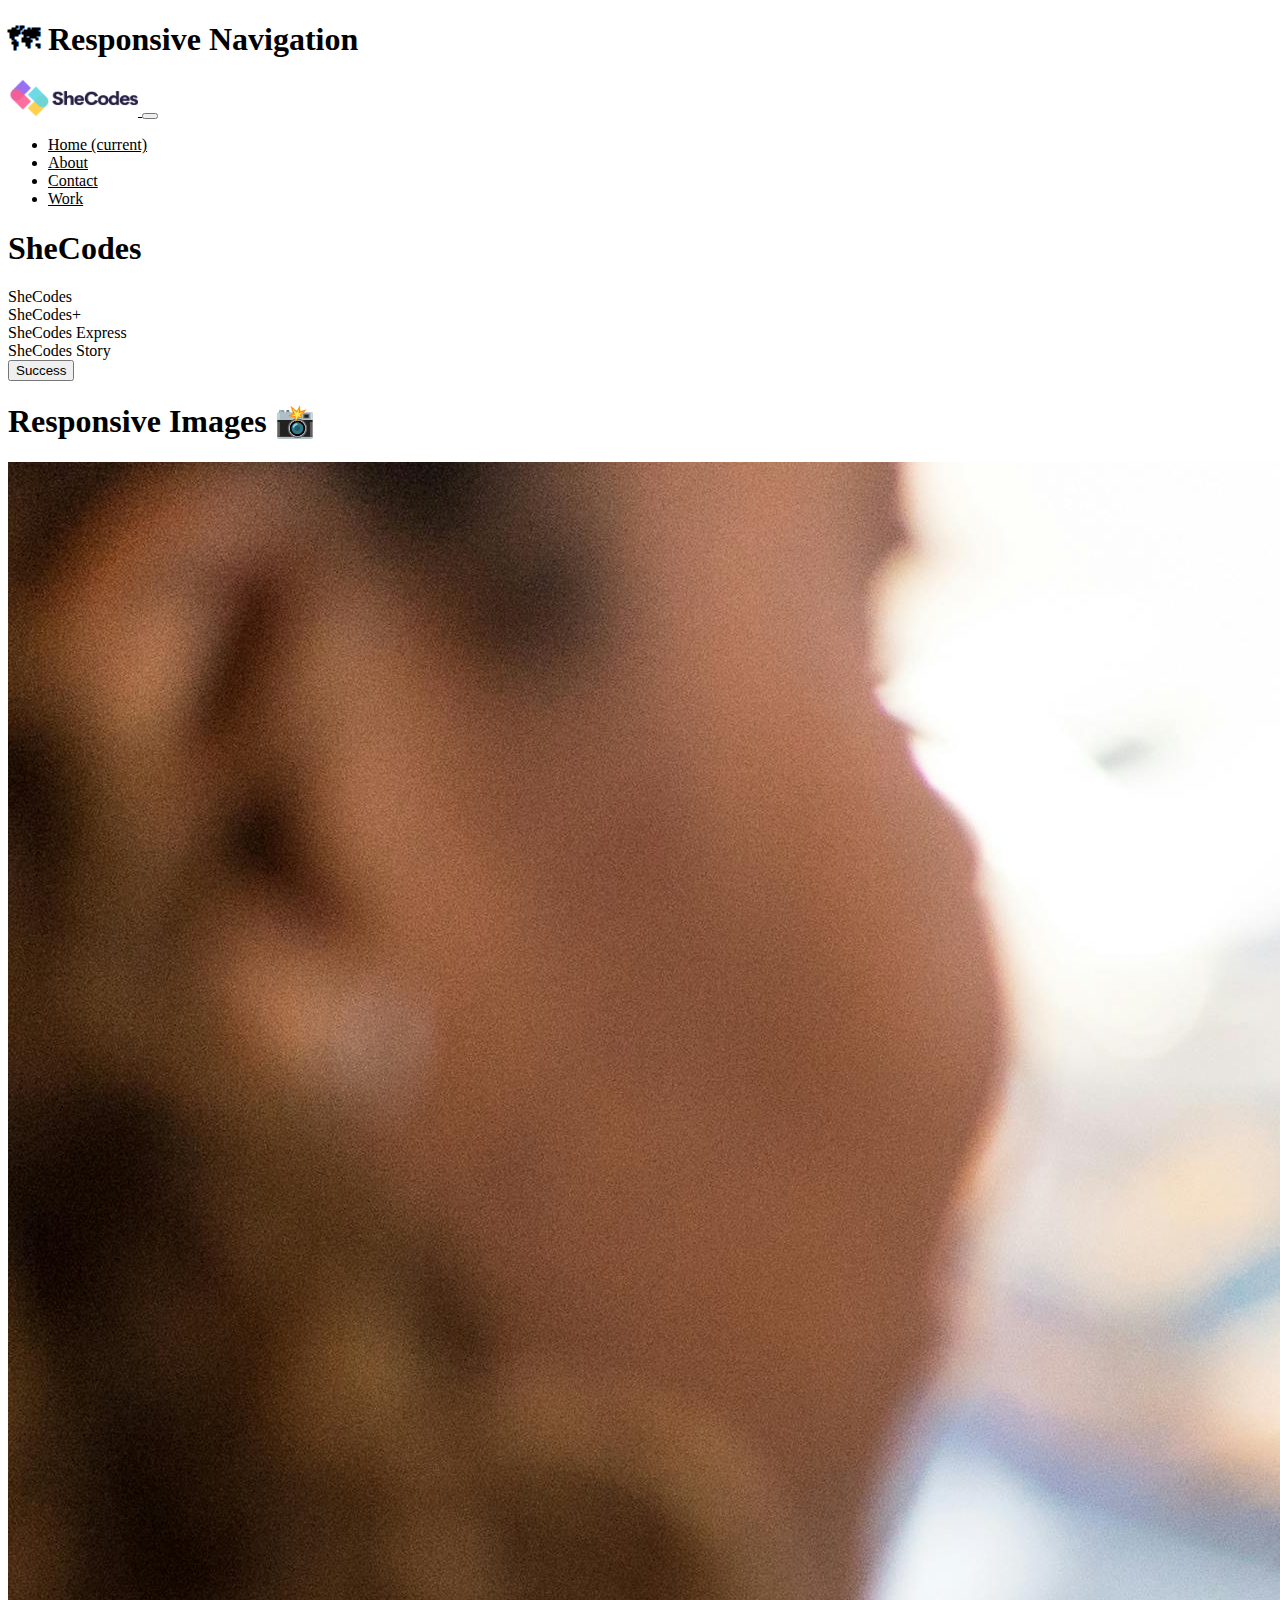
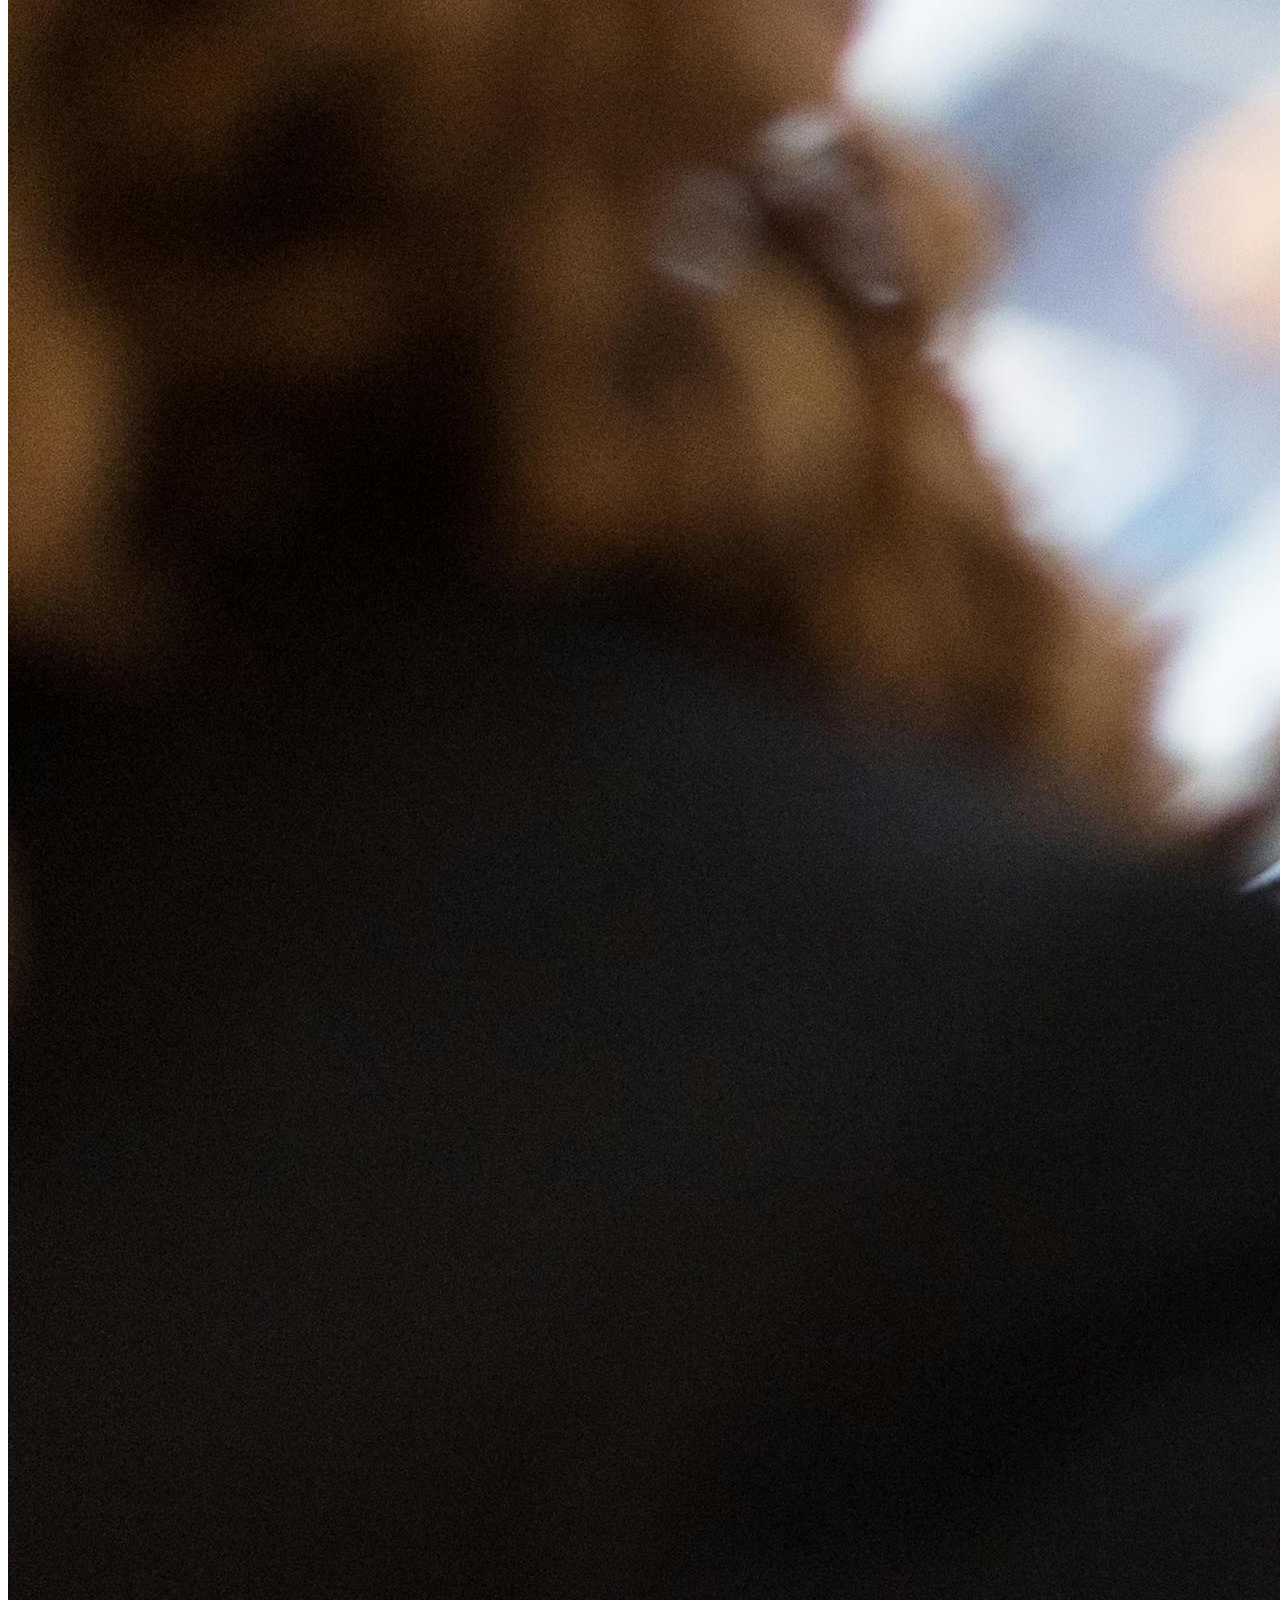
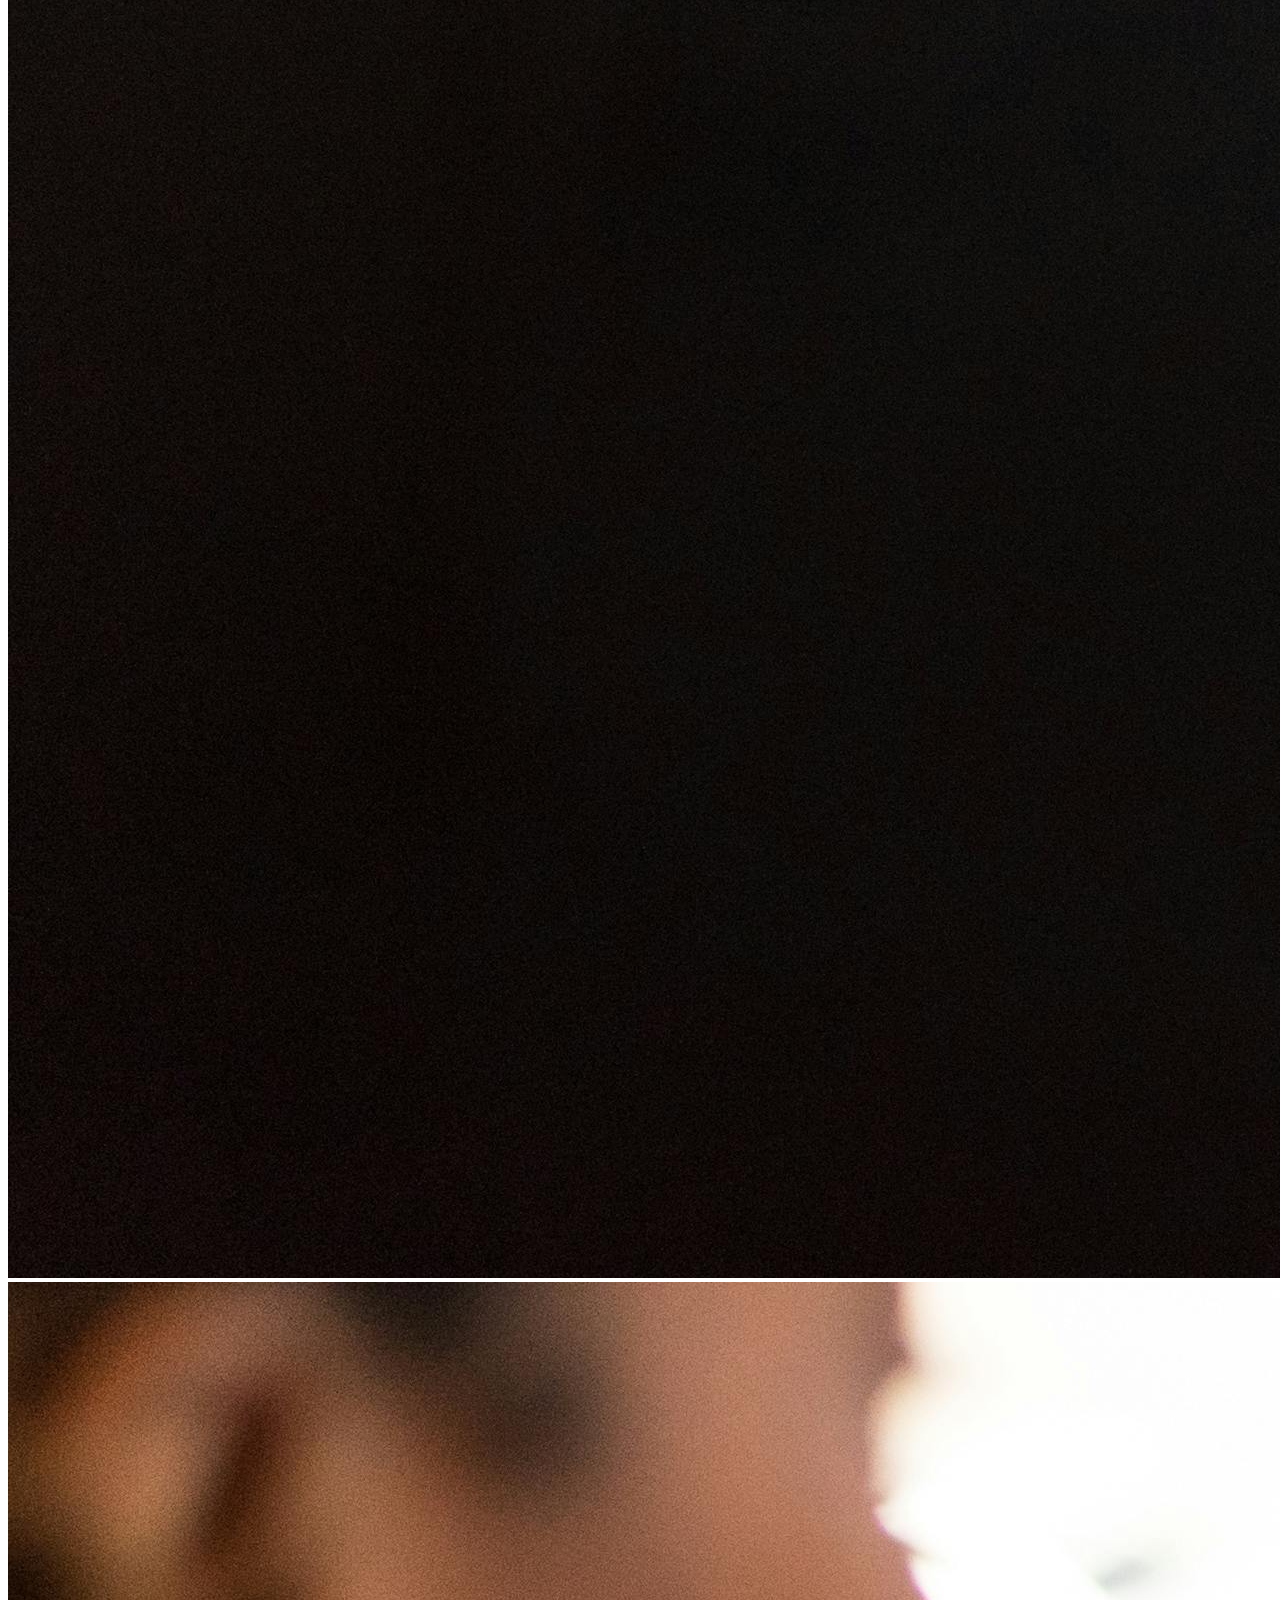
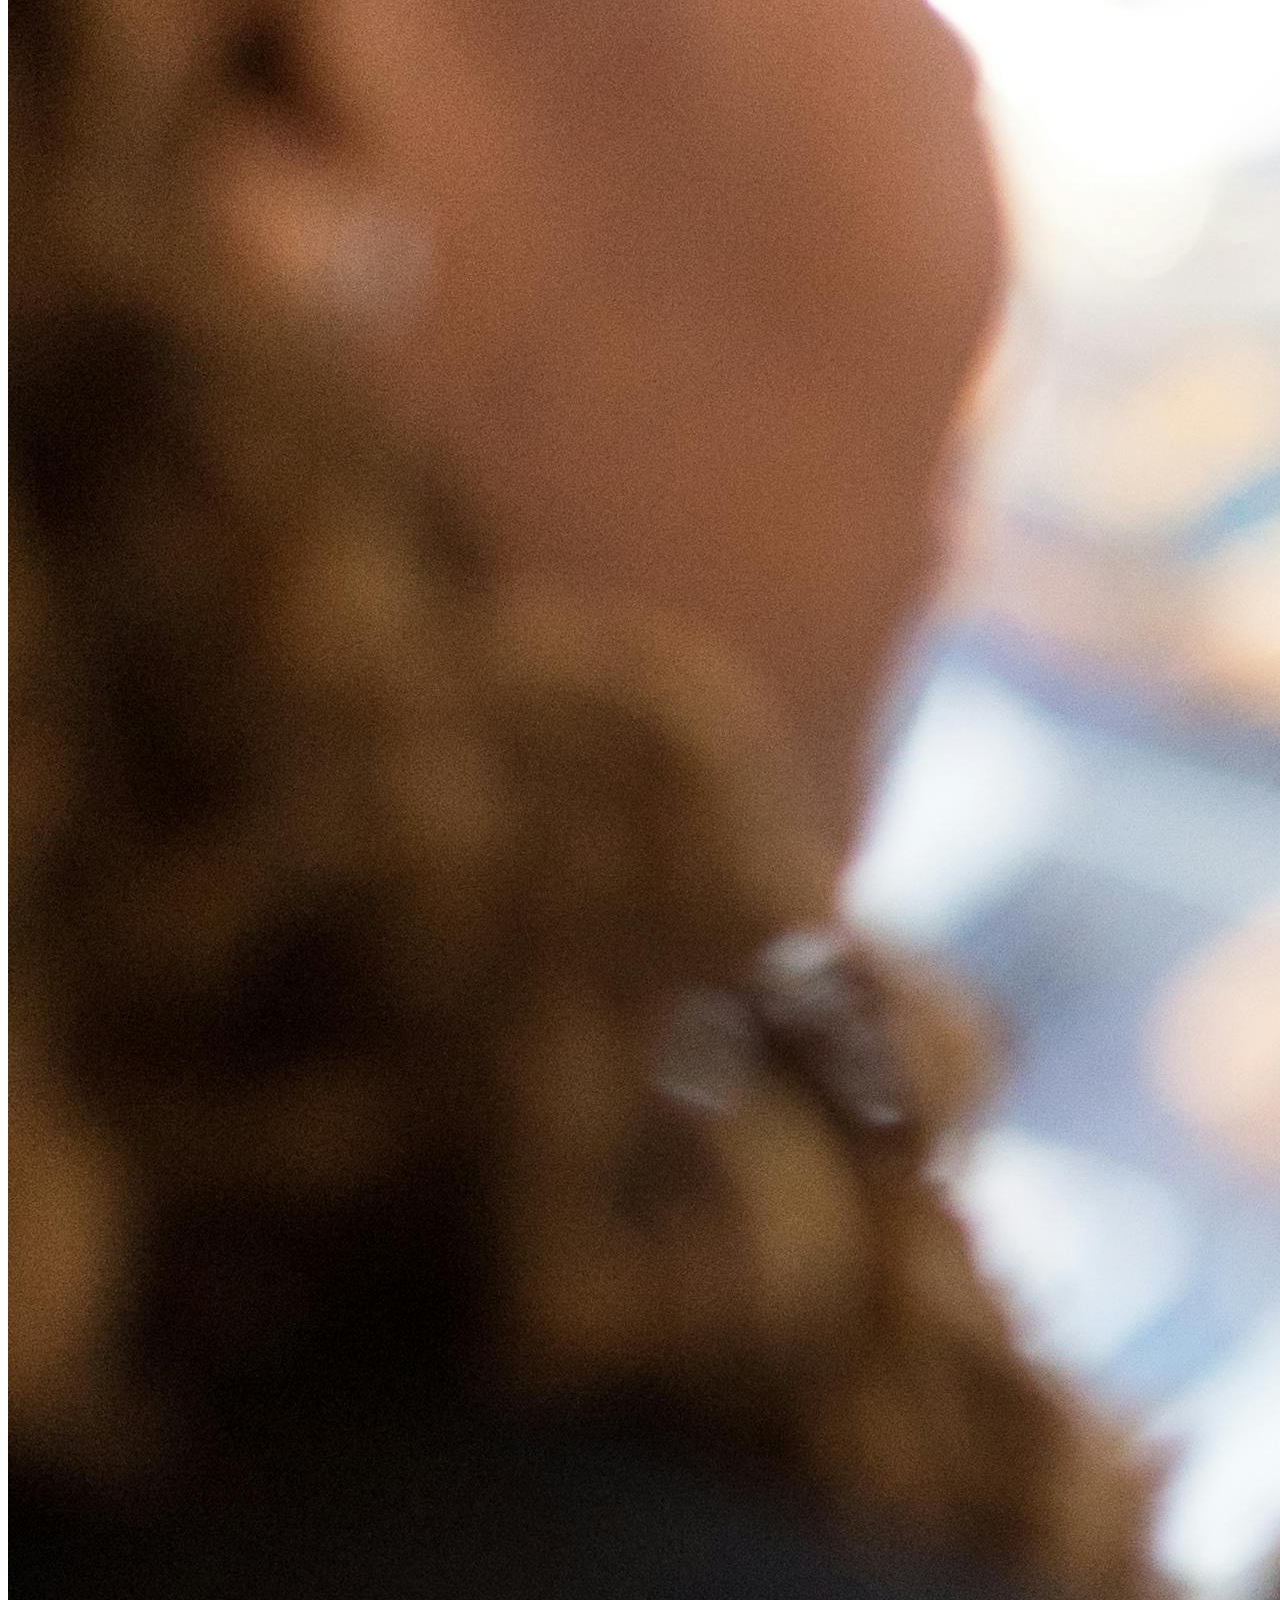
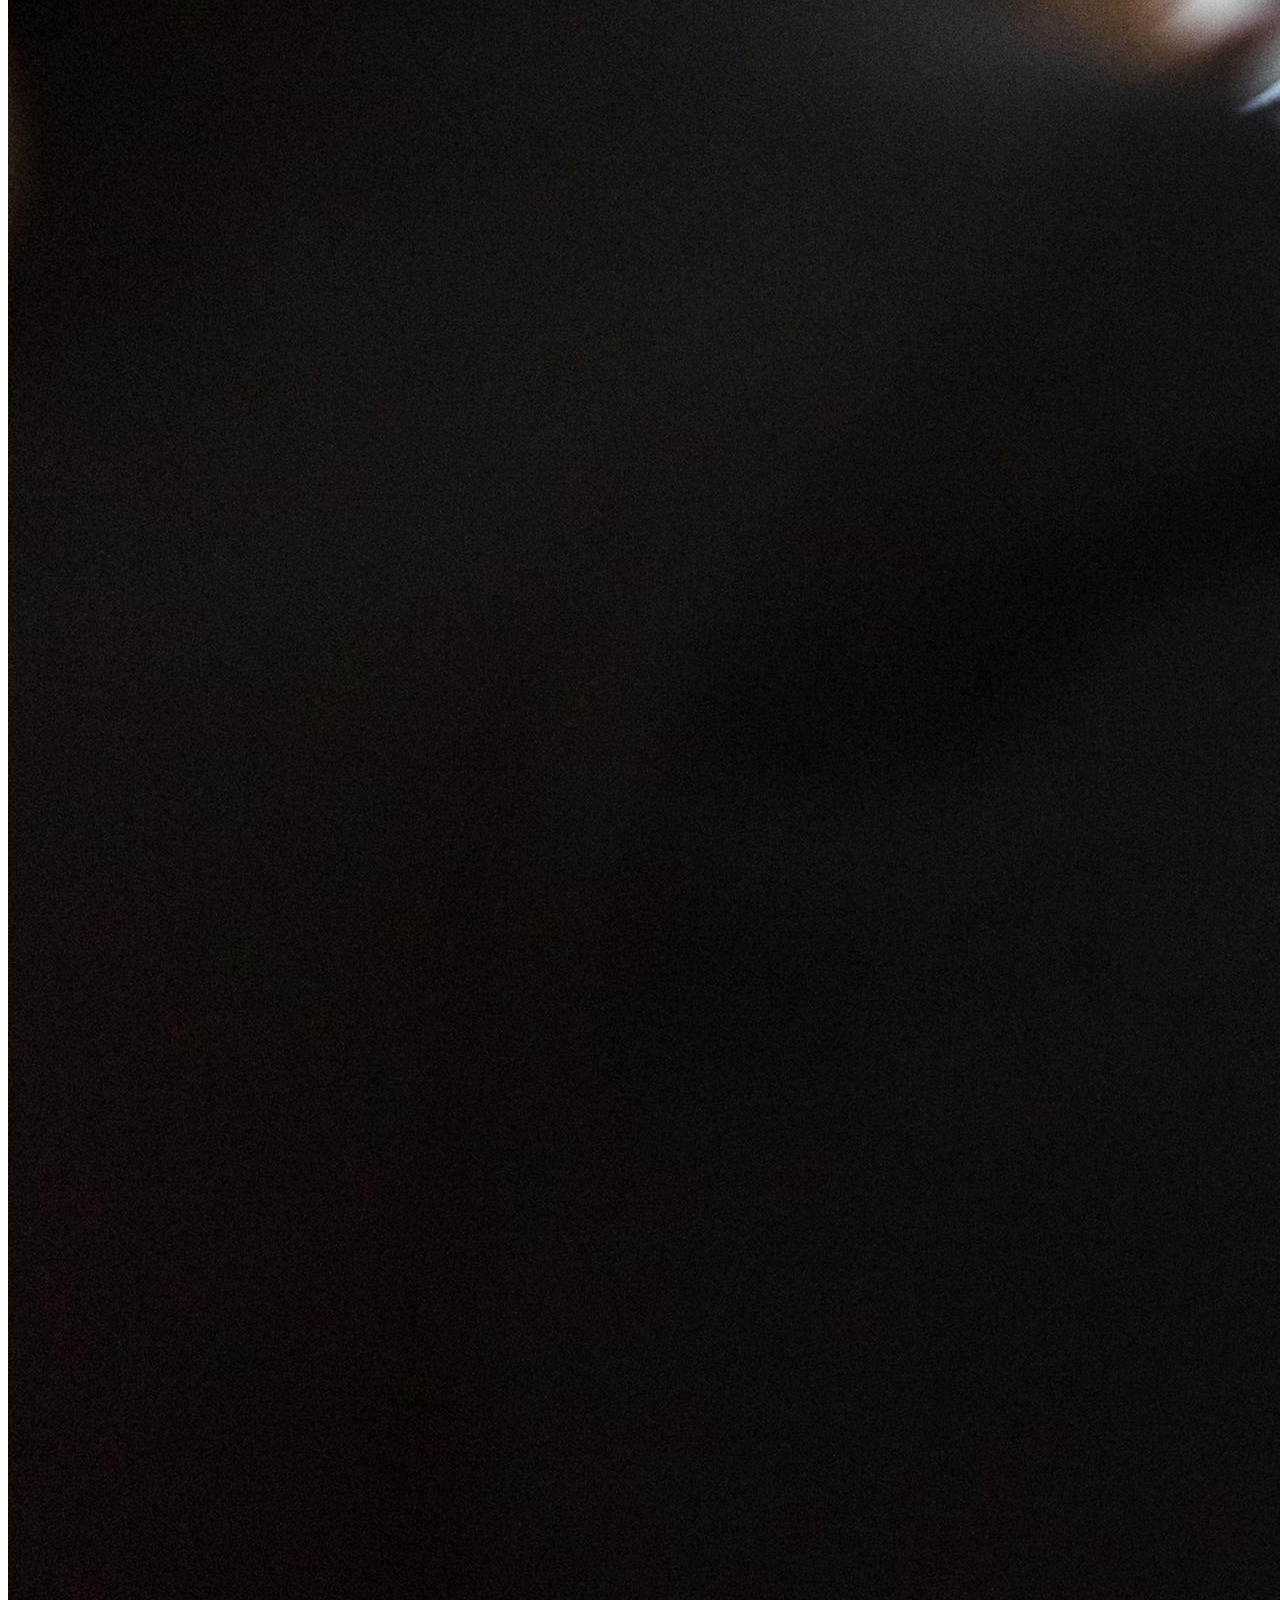
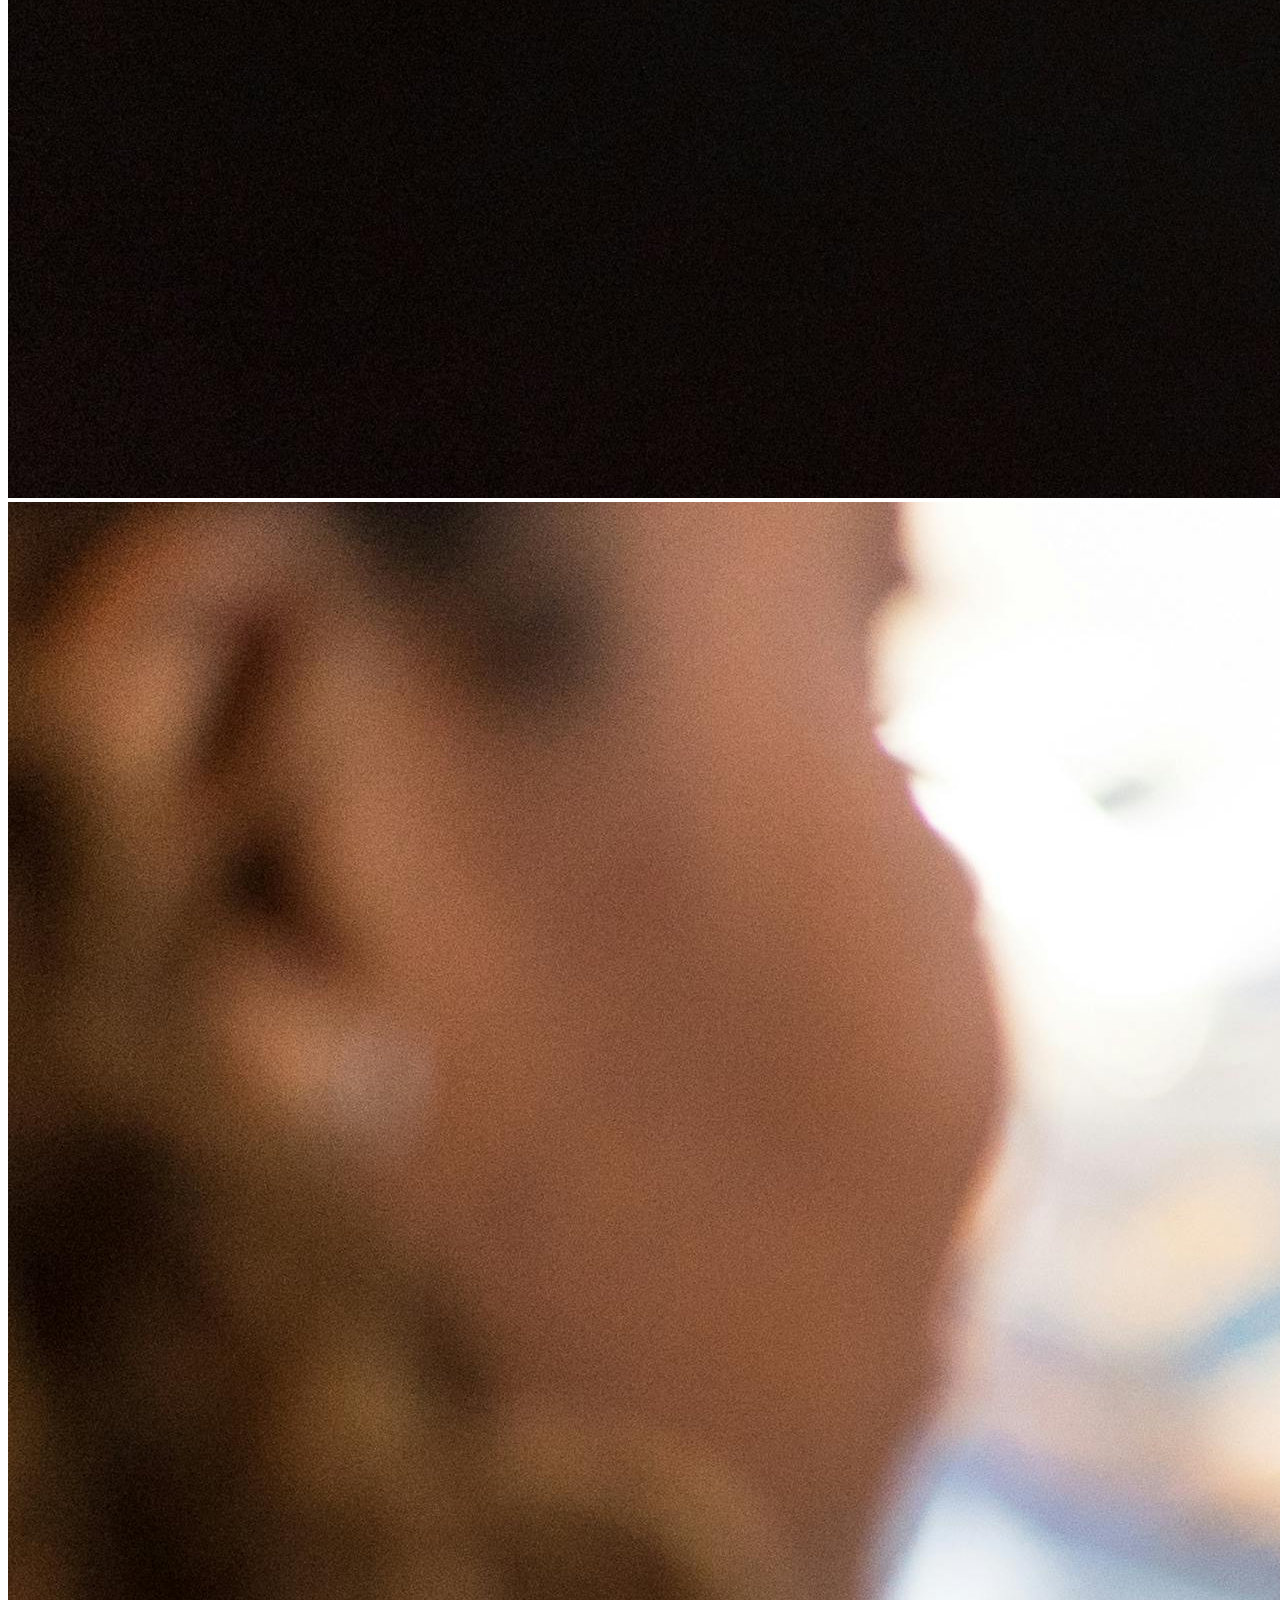
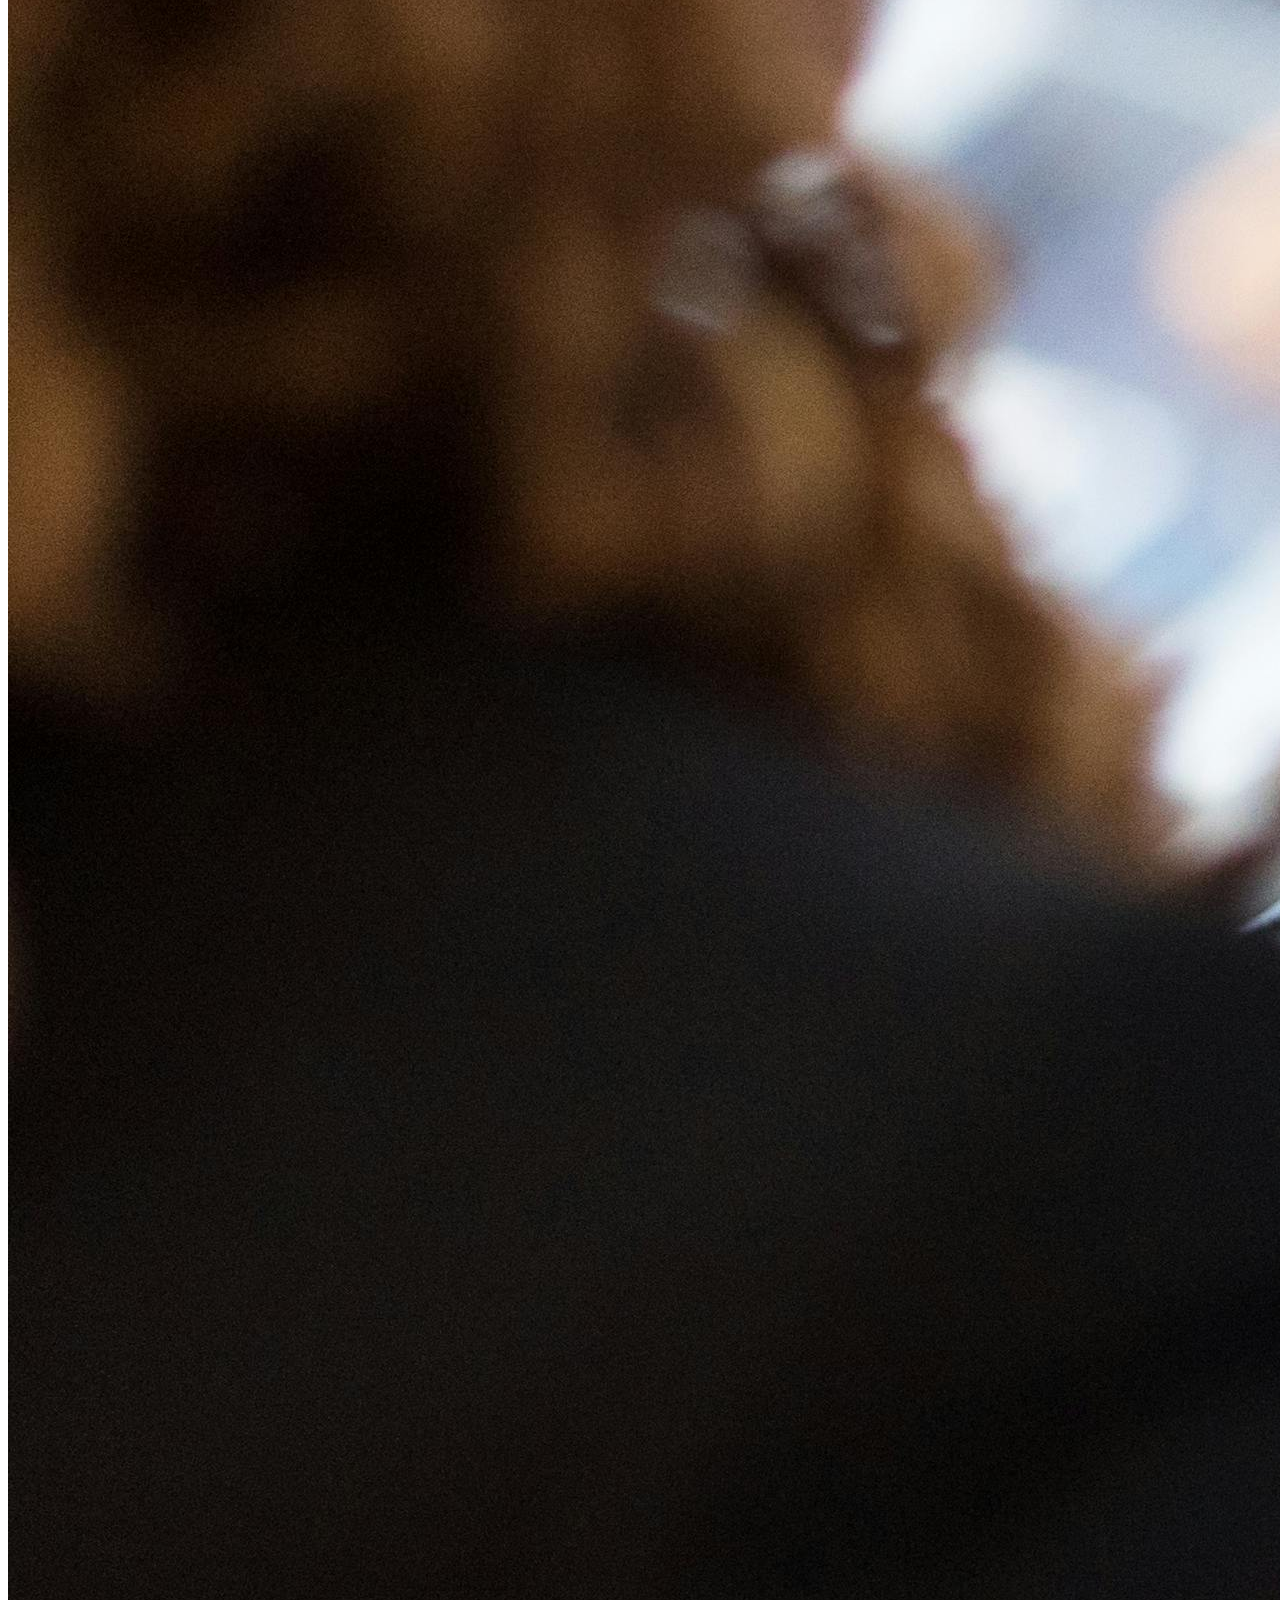
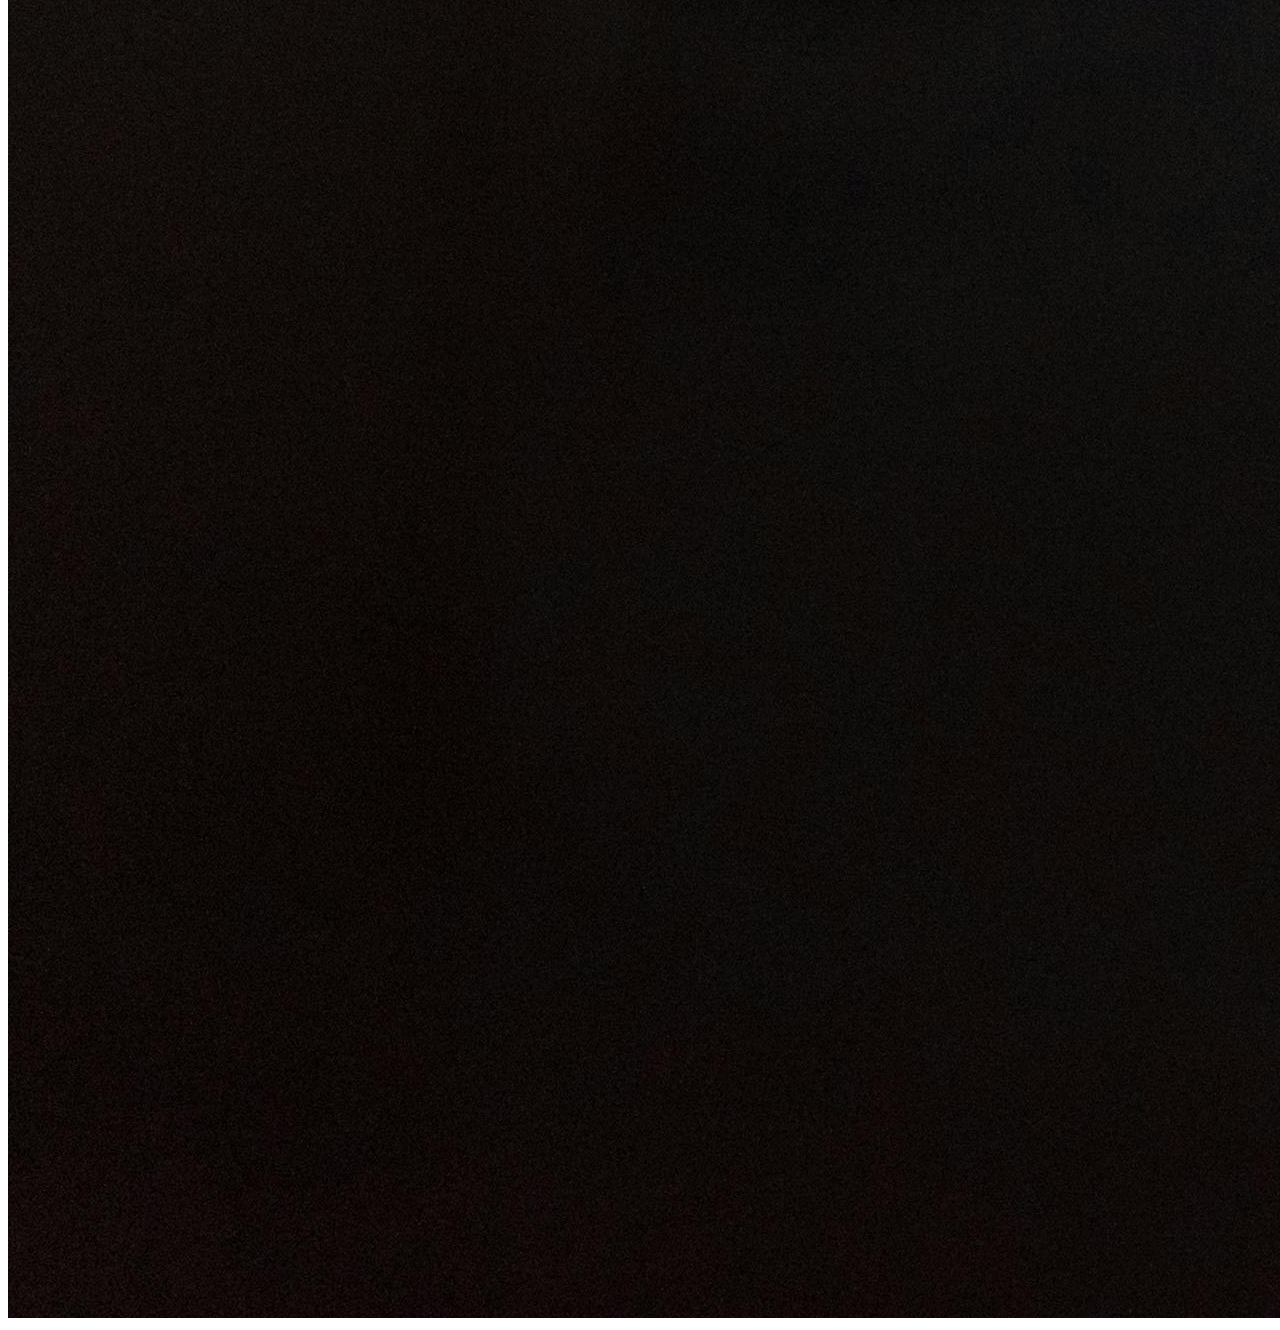
<file: week2/index.html>
<!DOCTYPE html>
<html lang="en">
  <head>
    <meta charset="UTF-8" />
    <meta name="viewport" content="width=device-width, initial-scale=1.0" />
    <link
      rel="stylesheet"
      href="https://cdn.jsdelivr.net/npm/bootstrap@4.6.2/dist/css/bootstrap.min.css"
      integrity="sha384-xOolHFLEh07PJGoPkLv1IbcEPTNtaed2xpHsD9ESMhqIYd0nLMwNLD69Npy4HI+N"
      crossorigin="anonymous"
    />
    <script
      src="https://cdn.jsdelivr.net/npm/jquery@3.5.1/dist/jquery.slim.min.js"
      integrity="sha384-DfXdz2htPH0lsSSs5nCTpuj/zy4C+OGpamoFVy38MVBnE+IbbVYUew+OrCXaRkfj"
      crossorigin="anonymous"
    ></script>
    <script
      src="https://cdn.jsdelivr.net/npm/bootstrap@4.6.2/dist/js/bootstrap.bundle.min.js"
      integrity="sha384-Fy6S3B9q64WdZWQUiU+q4/2Lc9npb8tCaSX9FK7E8HnRr0Jz8D6OP9dO5Vg3Q9ct"
      crossorigin="anonymous"
    ></script>
    <link rel="stylesheet" href="src/styles.css" />
    <title>Week 2</title>
  </head>
  <body>
    <div class="container">
      <h1>🗺 Responsive Navigation</h1>
      <nav class="navbar navbar-expand-lg navbar-light bg-light">
        <a class="navbar-brand" href="#">
          <img src="images/logo.png" alt="" class="logo" />
        </a>
        <button
          class="navbar-toggler"
          type="button"
          data-toggle="collapse"
          data-target="#navbarNav"
          aria-controls="navbarNav"
          aria-expanded="false"
          aria-label="Toggle navigation"
        >
          <span class="navbar-toggler-icon"></span>
        </button>
        <div class="collapse navbar-collapse" id="navbarNav">
          <ul class="navbar-nav">
            <li class="nav-item active">
              <a class="nav-link" href="index.html"
                >Home <span class="sr-only">(current)</span></a
              >
            </li>
            <li class="nav-item">
              <a class="nav-link" href="about.html">About</a>
            </li>
            <li class="nav-item">
              <a class="nav-link" href="contact.html">Contact</a>
            </li>
            <li class="nav-item">
              <a class="nav-link" href="work.html">Work</a>
            </li>
          </ul>
        </div>
      </nav>

      <h1 class="border border-5 bg-primary text-center">SheCodes</h1>
      <div class="row">
        <div class="col">SheCodes</div>
        <div class="col">SheCodes+</div>
        <div class="col">SheCodes Express</div>
        <div class="col">SheCodes Story</div>
      </div>
      <button type="button" class="btn btn-success">Success</button>
      <br />
      <h1>Responsive Images 📸</h1>
      <div class="container">
        <div class="row">
          <div class="col-sm-4">
            <img
              src="images/pexels-christina-morillo-1181243.jpg"
              class="img-fluid rounded shadow-sm p-2 border"
            />
          </div>
          <div class="col-sm-4">
            <img
              src="images/pexels-christina-morillo-1181243.jpg"
              class="img-fluid rounded shadow-sm p-2 border"
            />
          </div>
          <div class="col-sm-4">
            <img
              src="images/pexels-christina-morillo-1181243.jpg"
              class="img-fluid rounded shadow-sm p-2 border"
            />
          </div>
        </div>
      </div>
    </div>
  </body>
</html>
</file>
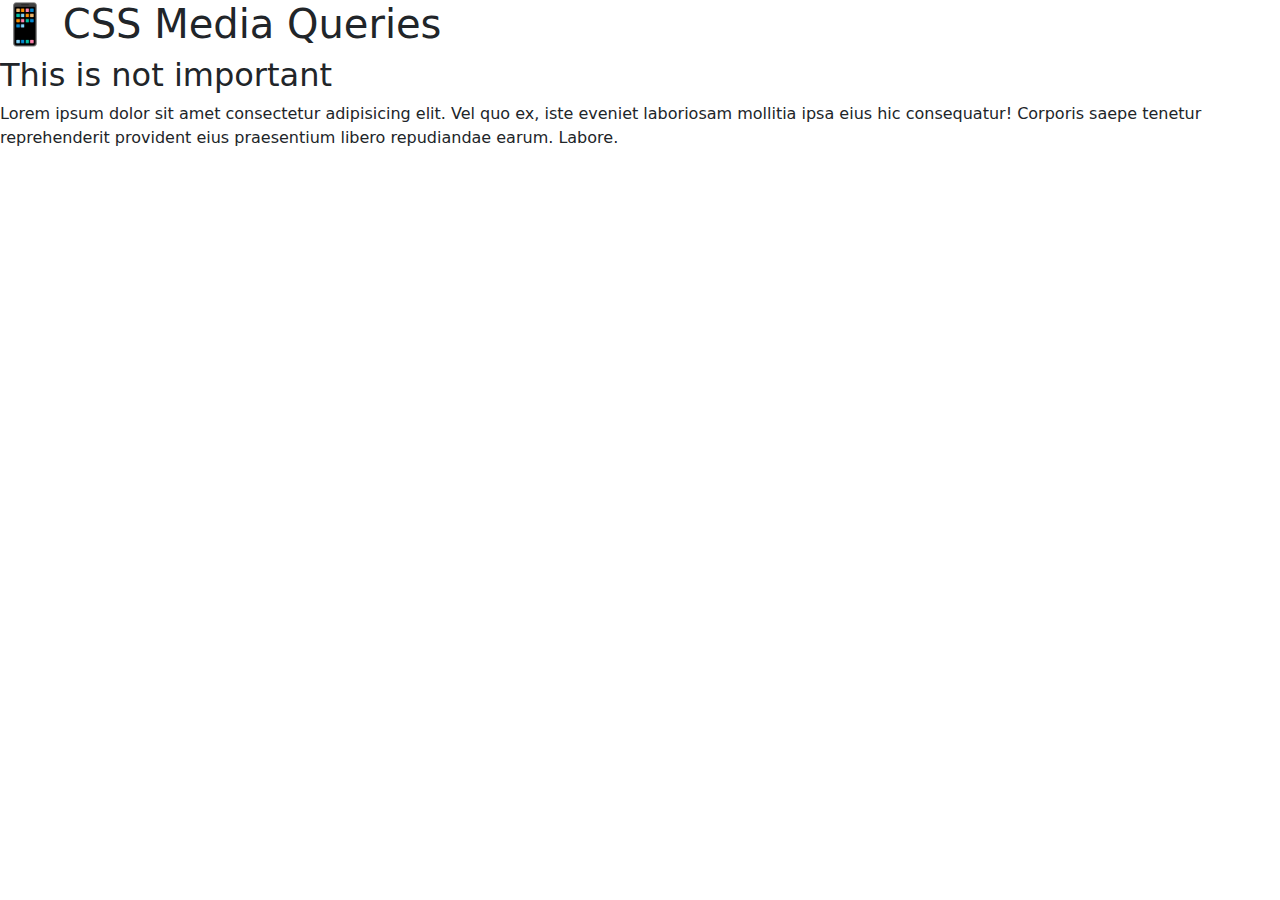
<file: week3/index.html>
<!DOCTYPE html>
<html lang="en">
  <head>
    <meta charset="UTF-8" />
    <meta name="viewport" content="width=device-width, initial-scale=1.0" />
    <link
      href="https://cdn.jsdelivr.net/npm/bootstrap@5.3.3/dist/css/bootstrap.min.css"
      rel="stylesheet"
      integrity="sha384-QWTKZyjpPEjISv5WaRU9OFeRpok6YctnYmDr5pNlyT2bRjXh0JMhjY6hW+ALEwIH"
      crossorigin="anonymous"
    />
    <script
      src="https://cdn.jsdelivr.net/npm/bootstrap@5.3.3/dist/js/bootstrap.bundle.min.js"
      integrity="sha384-YvpcrYf0tY3lHB60NNkmXc5s9fDVZLESaAA55NDzOxhy9GkcIdslK1eN7N6jIeHz"
      crossorigin="anonymous"
    ></script>

    <title>Media Queries</title>
    <!-- <style>
      p {
        font-size: 18px;
      }
      @media (max-width: 600px) {
        h1 {
          text-align: center;
        }
        p {
          font-size: 14px;
        }
        h2 {
          display: none;
        }
      }
    </style> -->
  </head>
  <body>
    <!-- Media queries are helpful in making sure the application/website i displayed correctly depending on the device -->
    <h1>📱 CSS Media Queries</h1>
    <h2 class="d-none d-sm-block">This is not important</h2>
    <p>
      Lorem ipsum dolor sit amet consectetur adipisicing elit. Vel quo ex, iste
      eveniet laboriosam mollitia ipsa eius hic consequatur! Corporis saepe
      tenetur reprehenderit provident eius praesentium libero repudiandae earum.
      Labore.
    </p>
  </body>
</html>
</file>
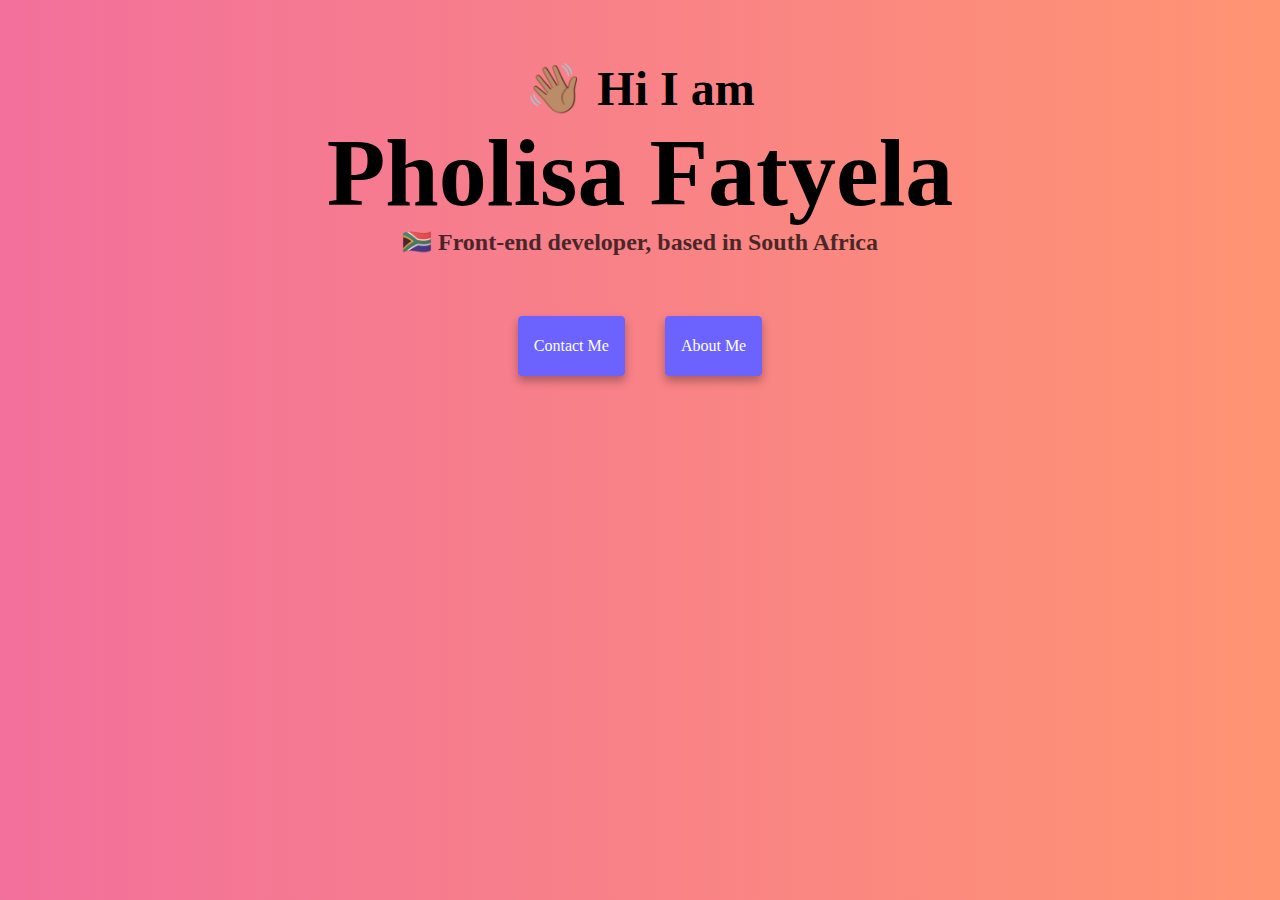
<file: week1/homework/index.html>
<!DOCTYPE html>
<html lang="en">
  <head>
    <meta charset="UTF-8" />
    <meta name="viewport" content="width=device-width, initial-scale=1.0" />
    <title>Pholisa Fatyela</title>
    <link rel="stylesheet" href="src/styles.css" />
  </head>
  <body>
    <h2>👋🏽 Hi I am</h2>
    <h1>Pholisa Fatyela</h1>
    <h3>🇿🇦 Front-end developer, based in South Africa</h3>
    <div class="navigation-links">
      <a href="about.html#contact" class="contact-link">Contact Me</a>
      <a href="about.html" class="about-link">About Me</a>
    </div>
  </body>
</html>
</file>
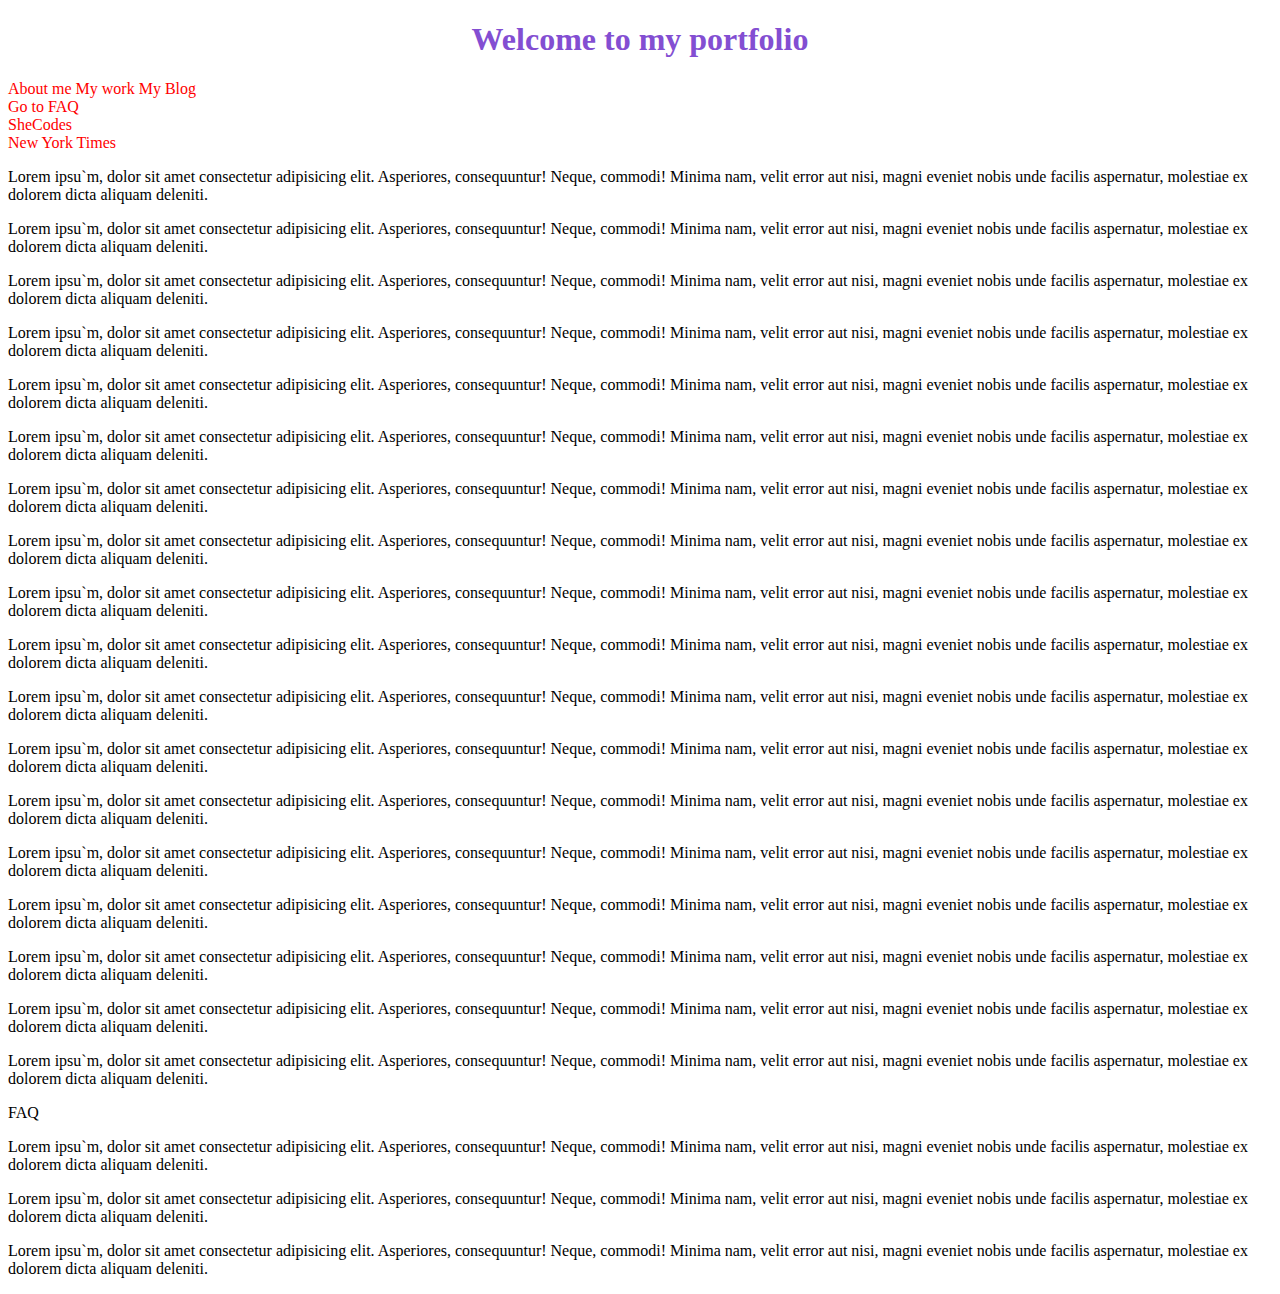
<file: week1/portfolio/index.html>
<!DOCTYPE html>
<html lang="en">
  <head>
    <meta charset="UTF-8" />
    <meta name="viewport" content="width=device-width, initial-scale=1.0" />
    <title>Portfolio</title>
    <style>
      :root {
        --primary-color: #834ed2;
        --box-shadow: 5px 10px 30px rgbs(0, 0, 0, 0.2);
      }
      a {
        color: red;
        text-decoration: none;
      }

      a:hover {
        color: aqua;
        text-decoration: underline;
      }
      a:visited {
        color: rgb(228, 146, 232);
      }
      h1 {
        color: var(--primary-color);
        box-shadow: var(--box-shadow);
        text-align: center;
      }
    </style>
  </head>
  <body>
    <h1>Welcome to my portfolio</h1>
    <nav>
      <a href="about.html">About me</a>
      <a href="work.html">My work</a>
      <a href="blog/my-trip.html">My Blog</a>
    </nav>
    <a href="#faq">Go to FAQ</a>

    <!-- Styling links -->
    <br />
    <a href="http://www.shecodes.io">SheCodes</a>
    <br />
    <a href="https://www.nytimes.com">New York Times</a>

    <p>
      Lorem ipsu`m, dolor sit amet consectetur adipisicing elit. Asperiores,
      consequuntur! Neque, commodi! Minima nam, velit error aut nisi, magni
      eveniet nobis unde facilis aspernatur, molestiae ex dolorem dicta aliquam
      deleniti.
    </p>
    <p>
      Lorem ipsu`m, dolor sit amet consectetur adipisicing elit. Asperiores,
      consequuntur! Neque, commodi! Minima nam, velit error aut nisi, magni
      eveniet nobis unde facilis aspernatur, molestiae ex dolorem dicta aliquam
      deleniti.
    </p>
    <p>
      Lorem ipsu`m, dolor sit amet consectetur adipisicing elit. Asperiores,
      consequuntur! Neque, commodi! Minima nam, velit error aut nisi, magni
      eveniet nobis unde facilis aspernatur, molestiae ex dolorem dicta aliquam
      deleniti.
    </p>
    <p>
      Lorem ipsu`m, dolor sit amet consectetur adipisicing elit. Asperiores,
      consequuntur! Neque, commodi! Minima nam, velit error aut nisi, magni
      eveniet nobis unde facilis aspernatur, molestiae ex dolorem dicta aliquam
      deleniti.
    </p>
    <p>
      Lorem ipsu`m, dolor sit amet consectetur adipisicing elit. Asperiores,
      consequuntur! Neque, commodi! Minima nam, velit error aut nisi, magni
      eveniet nobis unde facilis aspernatur, molestiae ex dolorem dicta aliquam
      deleniti.
    </p>
    <p>
      Lorem ipsu`m, dolor sit amet consectetur adipisicing elit. Asperiores,
      consequuntur! Neque, commodi! Minima nam, velit error aut nisi, magni
      eveniet nobis unde facilis aspernatur, molestiae ex dolorem dicta aliquam
      deleniti.
    </p>
    <p>
      Lorem ipsu`m, dolor sit amet consectetur adipisicing elit. Asperiores,
      consequuntur! Neque, commodi! Minima nam, velit error aut nisi, magni
      eveniet nobis unde facilis aspernatur, molestiae ex dolorem dicta aliquam
      deleniti.
    </p>
    <p>
      Lorem ipsu`m, dolor sit amet consectetur adipisicing elit. Asperiores,
      consequuntur! Neque, commodi! Minima nam, velit error aut nisi, magni
      eveniet nobis unde facilis aspernatur, molestiae ex dolorem dicta aliquam
      deleniti.
    </p>
    <p>
      Lorem ipsu`m, dolor sit amet consectetur adipisicing elit. Asperiores,
      consequuntur! Neque, commodi! Minima nam, velit error aut nisi, magni
      eveniet nobis unde facilis aspernatur, molestiae ex dolorem dicta aliquam
      deleniti.
    </p>
    <p>
      Lorem ipsu`m, dolor sit amet consectetur adipisicing elit. Asperiores,
      consequuntur! Neque, commodi! Minima nam, velit error aut nisi, magni
      eveniet nobis unde facilis aspernatur, molestiae ex dolorem dicta aliquam
      deleniti.
    </p>
    <p>
      Lorem ipsu`m, dolor sit amet consectetur adipisicing elit. Asperiores,
      consequuntur! Neque, commodi! Minima nam, velit error aut nisi, magni
      eveniet nobis unde facilis aspernatur, molestiae ex dolorem dicta aliquam
      deleniti.
    </p>
    <p>
      Lorem ipsu`m, dolor sit amet consectetur adipisicing elit. Asperiores,
      consequuntur! Neque, commodi! Minima nam, velit error aut nisi, magni
      eveniet nobis unde facilis aspernatur, molestiae ex dolorem dicta aliquam
      deleniti.
    </p>
    <p>
      Lorem ipsu`m, dolor sit amet consectetur adipisicing elit. Asperiores,
      consequuntur! Neque, commodi! Minima nam, velit error aut nisi, magni
      eveniet nobis unde facilis aspernatur, molestiae ex dolorem dicta aliquam
      deleniti.
    </p>
    <p>
      Lorem ipsu`m, dolor sit amet consectetur adipisicing elit. Asperiores,
      consequuntur! Neque, commodi! Minima nam, velit error aut nisi, magni
      eveniet nobis unde facilis aspernatur, molestiae ex dolorem dicta aliquam
      deleniti.
    </p>
    <p>
      Lorem ipsu`m, dolor sit amet consectetur adipisicing elit. Asperiores,
      consequuntur! Neque, commodi! Minima nam, velit error aut nisi, magni
      eveniet nobis unde facilis aspernatur, molestiae ex dolorem dicta aliquam
      deleniti.
    </p>
    <p>
      Lorem ipsu`m, dolor sit amet consectetur adipisicing elit. Asperiores,
      consequuntur! Neque, commodi! Minima nam, velit error aut nisi, magni
      eveniet nobis unde facilis aspernatur, molestiae ex dolorem dicta aliquam
      deleniti.
    </p>
    <p>
      Lorem ipsu`m, dolor sit amet consectetur adipisicing elit. Asperiores,
      consequuntur! Neque, commodi! Minima nam, velit error aut nisi, magni
      eveniet nobis unde facilis aspernatur, molestiae ex dolorem dicta aliquam
      deleniti.
    </p>
    <p>
      Lorem ipsu`m, dolor sit amet consectetur adipisicing elit. Asperiores,
      consequuntur! Neque, commodi! Minima nam, velit error aut nisi, magni
      eveniet nobis unde facilis aspernatur, molestiae ex dolorem dicta aliquam
      deleniti.
    </p>
    <p id="faq">FAQ</p>
    <p>
      Lorem ipsu`m, dolor sit amet consectetur adipisicing elit. Asperiores,
      consequuntur! Neque, commodi! Minima nam, velit error aut nisi, magni
      eveniet nobis unde facilis aspernatur, molestiae ex dolorem dicta aliquam
      deleniti.
    </p>
    <p>
      Lorem ipsu`m, dolor sit amet consectetur adipisicing elit. Asperiores,
      consequuntur! Neque, commodi! Minima nam, velit error aut nisi, magni
      eveniet nobis unde facilis aspernatur, molestiae ex dolorem dicta aliquam
      deleniti.
    </p>
    <p>
      Lorem ipsu`m, dolor sit amet consectetur adipisicing elit. Asperiores,
      consequuntur! Neque, commodi! Minima nam, velit error aut nisi, magni
      eveniet nobis unde facilis aspernatur, molestiae ex dolorem dicta aliquam
      deleniti.
    </p>
  </body>
</html>
</file>
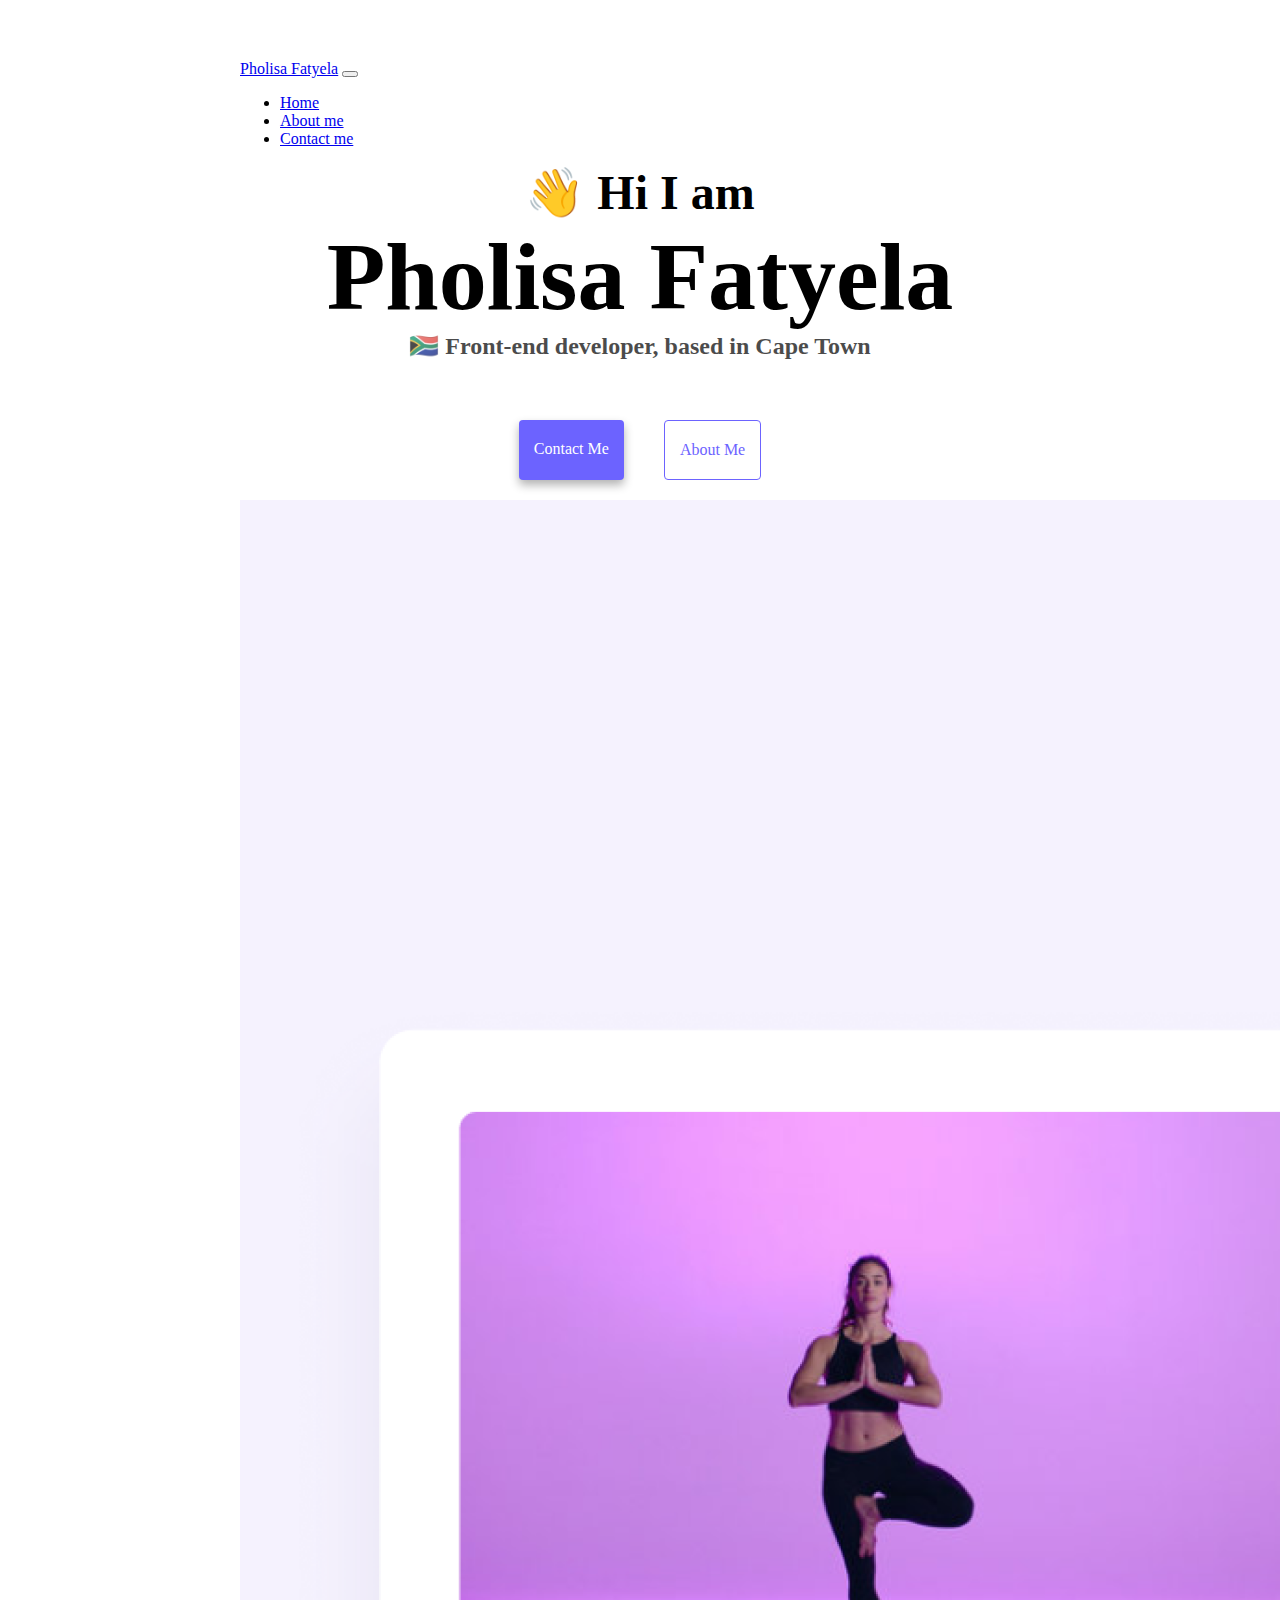
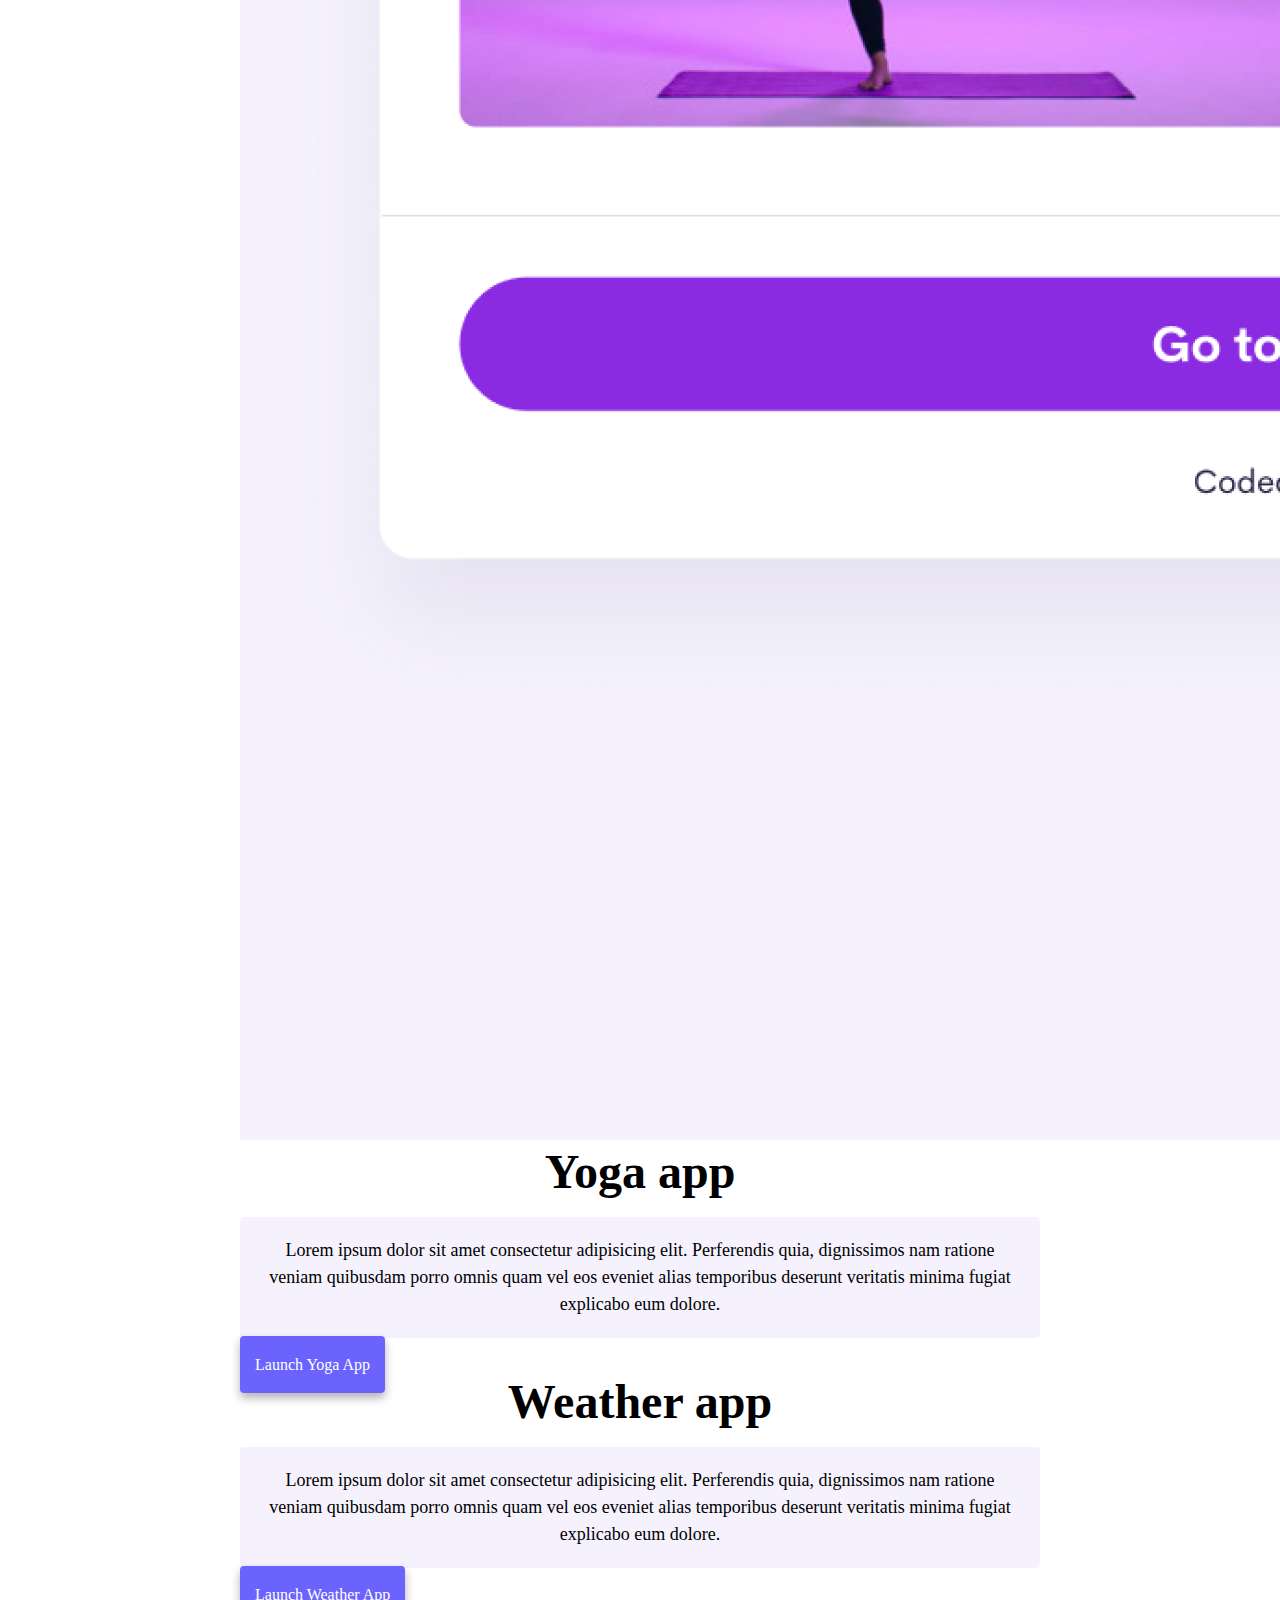
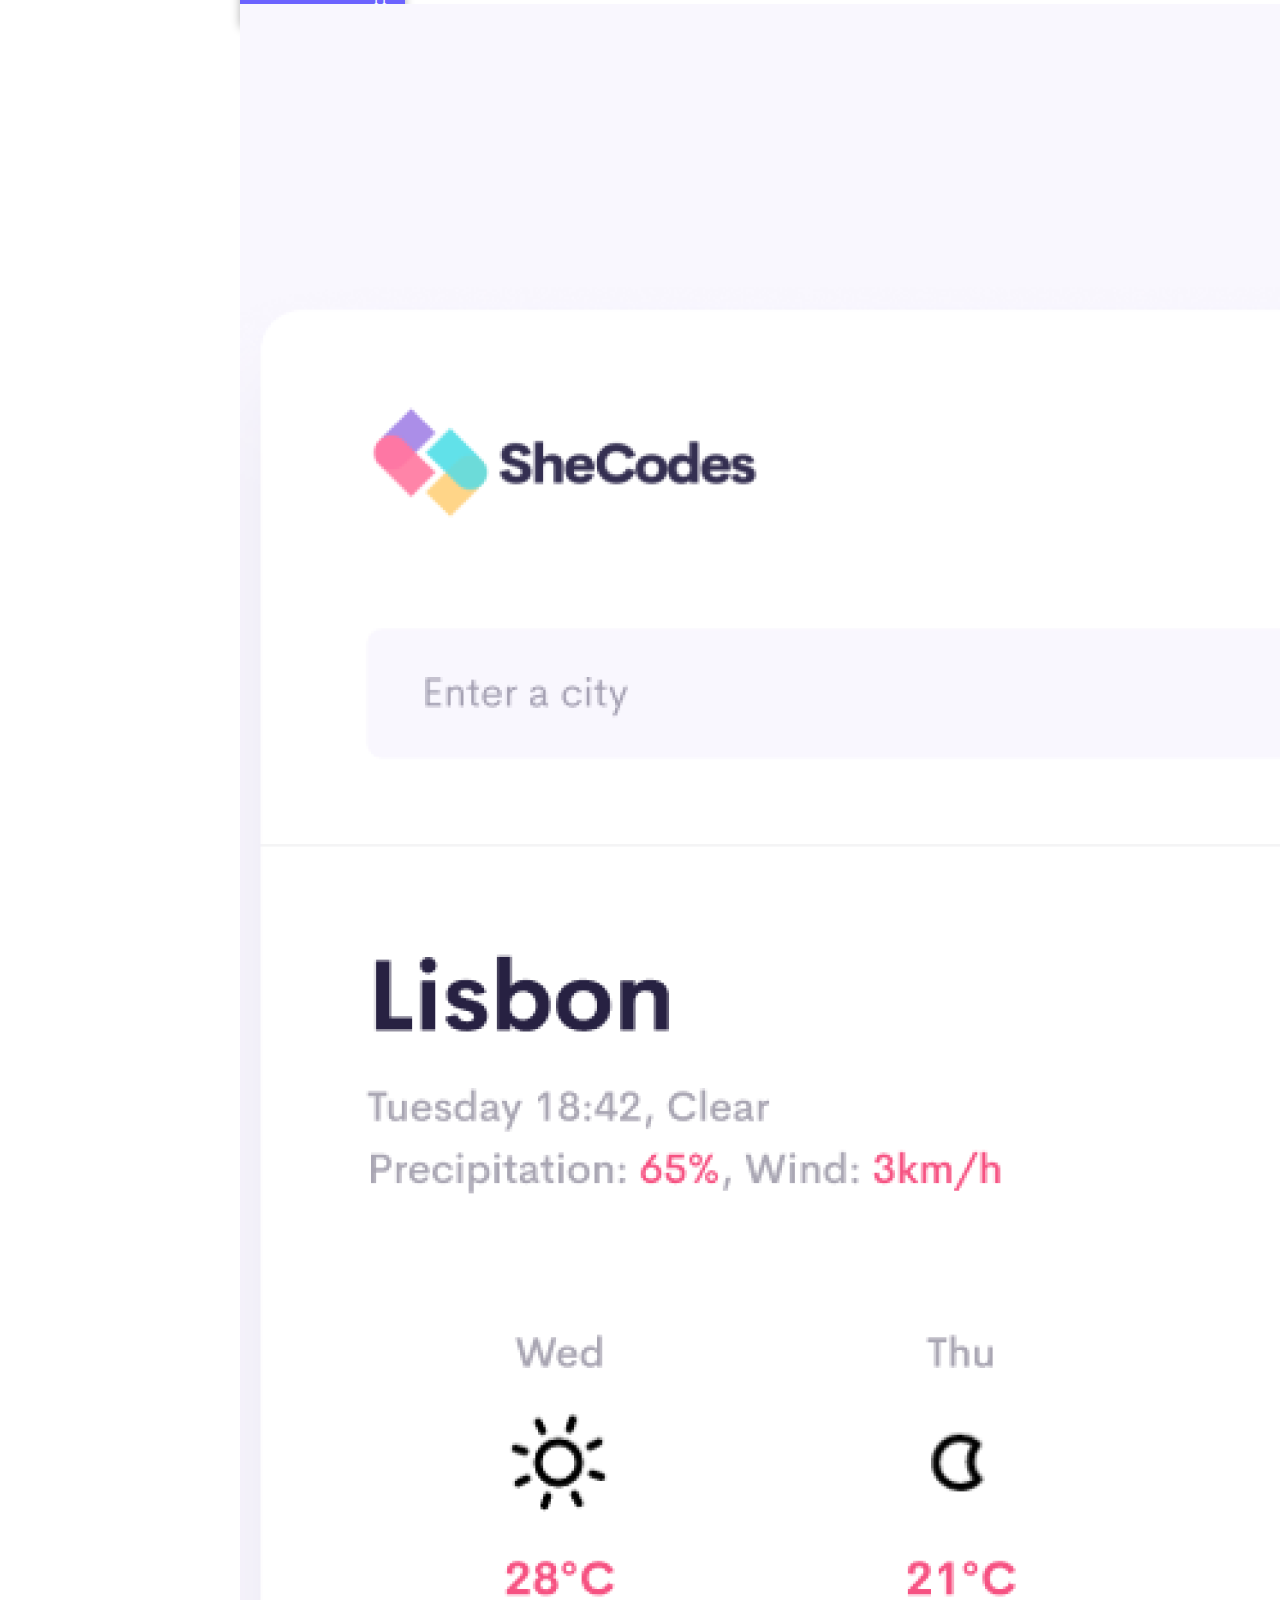
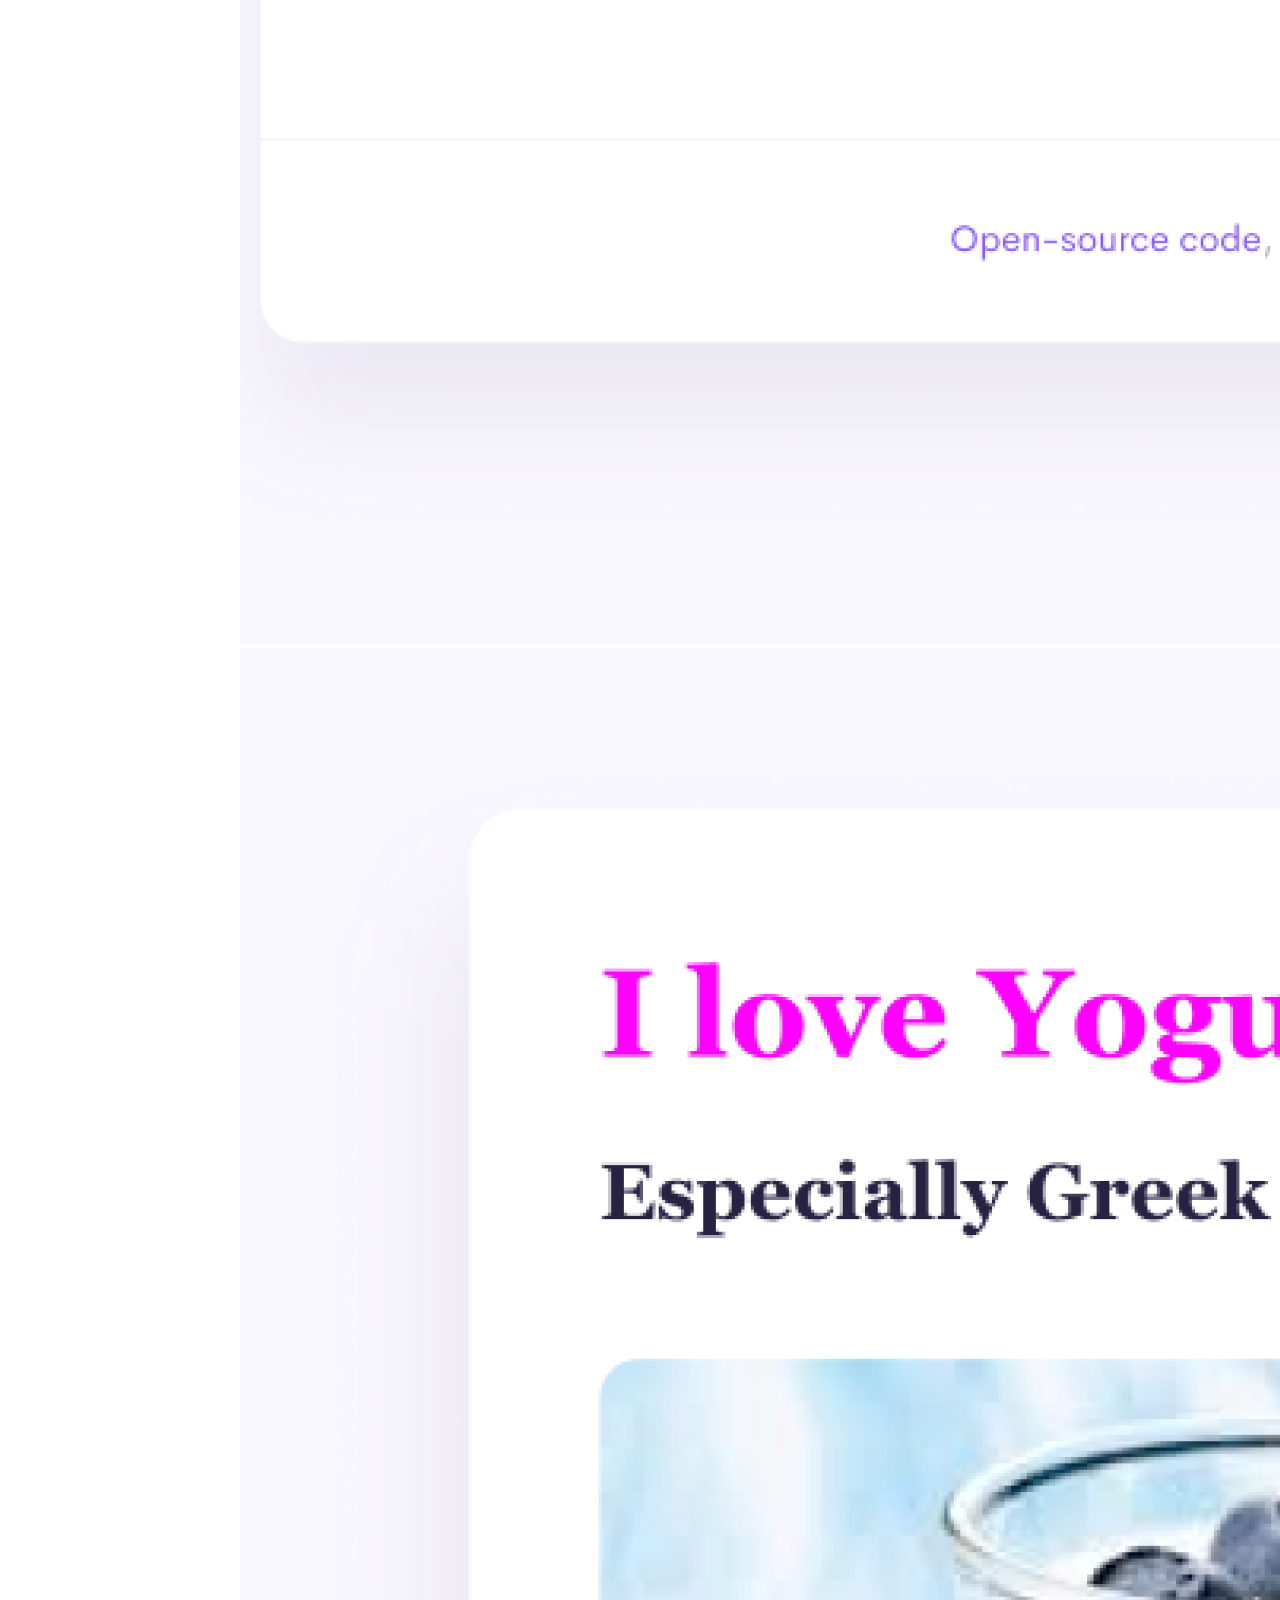
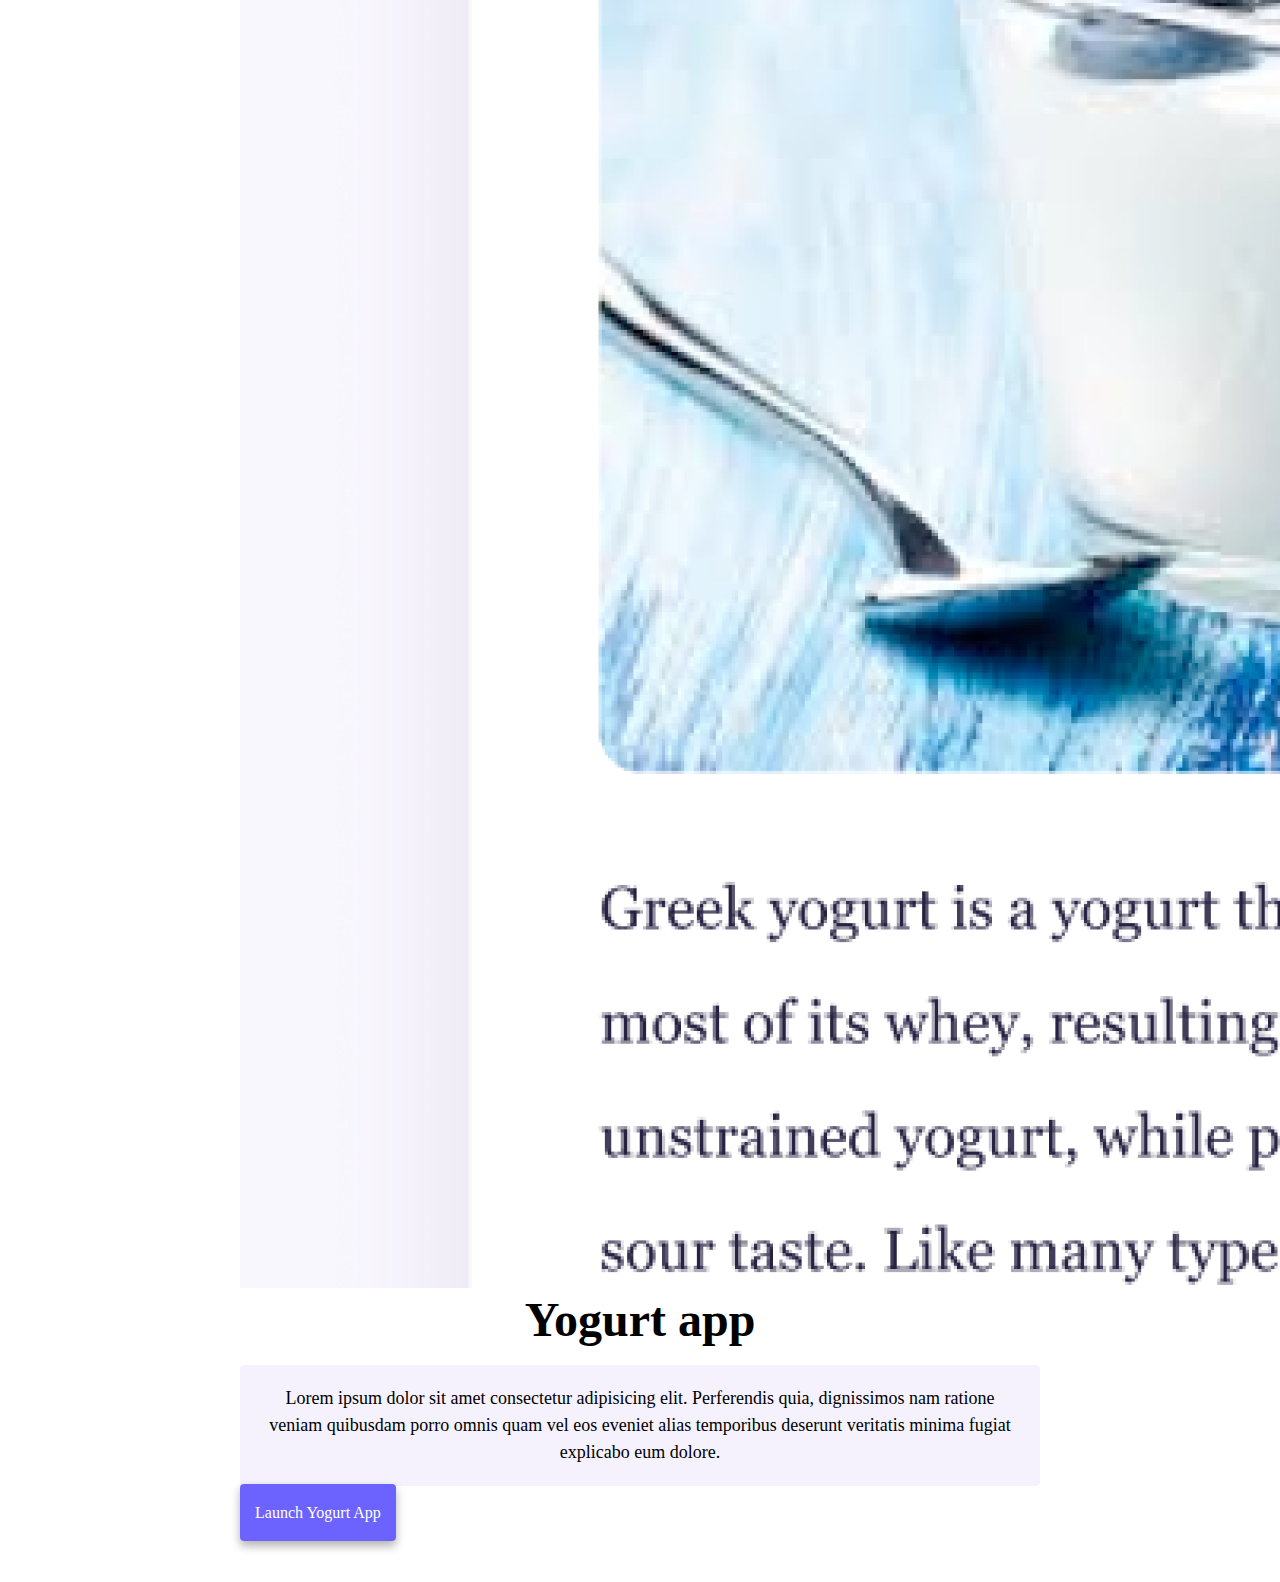
<file: week2/homework/index.html>
<!DOCTYPE html>
<html lang="en">
  <head>
    <meta charset="UTF-8" />
    <meta http-equiv="X-UA-Compatible" content="IE=edge" />
    <meta name="viewport" content="width=device-width, initial-scale=1.0" />
    <title>Pholisa Fatyela</title>
    <link
      href="https://cdn.jsdelivr.net/npm/bootstrap@5.0.0-beta2/dist/css/bootstrap.min.css"
      rel="stylesheet"
      integrity="sha384-BmbxuPwQa2lc/FVzBcNJ7UAyJxM6wuqIj61tLrc4wSX0szH/Ev+nYRRuWlolflfl"
      crossorigin="anonymous"
    />
    <script
      src="https://cdn.jsdelivr.net/npm/bootstrap@5.0.0-beta2/dist/js/bootstrap.bundle.min.js"
      integrity="sha384-b5kHyXgcpbZJO/tY9Ul7kGkf1S0CWuKcCD38l8YkeH8z8QjE0GmW1gYU5S9FOnJ0"
      crossorigin="anonymous"
    ></script>
    <link rel="stylesheet" href="src/style.css" />
  </head>
  <body>
    <nav class="navbar navbar-expand-lg navbar-light bg-light fixed-top">
      <div class="container">
        <a class="navbar-brand" href="index.html">Pholisa Fatyela</a>
        <button
          class="navbar-toggler"
          type="button"
          data-bs-toggle="collapse"
          data-bs-target="#navbarNav"
          aria-controls="navbarNav"
          aria-expanded="false"
          aria-label="Toggle navigation"
        >
          <span class="navbar-toggler-icon"></span>
        </button>
        <div class="collapse navbar-collapse" id="navbarNav">
          <ul class="navbar-nav">
            <li class="nav-item">
              <a class="nav-link active" aria-current="page" href="index.html"
                >Home</a
              >
            </li>
            <li class="nav-item">
              <a class="nav-link" href="about.html">About me</a>
            </li>
            <li class="nav-item">
              <a class="nav-link" href="about.html#contact">Contact me</a>
            </li>
          </ul>
        </div>
      </div>
    </nav>
    <h2 class="text-center">👋 Hi I am</h2>
    <h1 class="text-center">Pholisa Fatyela</h1>
    <h3 class="text-center">🇿🇦 Front-end developer, based in Cape Town</h3>
    <div class="navigation-links mb-5">
      <a href="about.html#contact" class="primary-link">Contact me</a>
      <a href="about.html" class="secondary-link">About me</a>
    </div>
    <div class="container">
      <div class="row">
        <div class="col-md-6">
          <img src="images/yoga.png" class="img-fluid rounded" />
        </div>
        <div class="col-md-6">
          <h2 class="mb-3">Yoga app</h2>
          <p>
            Lorem ipsum dolor sit amet consectetur adipisicing elit. Perferendis
            quia, dignissimos nam ratione veniam quibusdam porro omnis quam vel
            eos eveniet alias temporibus deserunt veritatis minima fugiat
            explicabo eum dolore.
          </p>
          <div class="mt-5">
            <a href="#" class="primary-link">Launch Yoga App</a>
          </div>
        </div>
      </div>
      <div class="row mt-5">
        <div class="col-md-6">
          <h2 class="mb-3">Weather app</h2>
          <p>
            Lorem ipsum dolor sit amet consectetur adipisicing elit. Perferendis
            quia, dignissimos nam ratione veniam quibusdam porro omnis quam vel
            eos eveniet alias temporibus deserunt veritatis minima fugiat
            explicabo eum dolore.
          </p>
          <div class="mb-5 mt-5">
            <a href="#" class="primary-link">Launch Weather App</a>
          </div>
        </div>
        <div class="col-md-6">
          <img src="images/weather.png" class="img-fluid rounded" />
        </div>
      </div>
      <div class="row mt-5">
        <div class="col-md-6">
          <img src="images/yogurt.png" class="img-fluid rounded" />
        </div>
        <div class="col-md-6">
          <h2 class="mb-3">Yogurt app</h2>
          <p>
            Lorem ipsum dolor sit amet consectetur adipisicing elit. Perferendis
            quia, dignissimos nam ratione veniam quibusdam porro omnis quam vel
            eos eveniet alias temporibus deserunt veritatis minima fugiat
            explicabo eum dolore.
          </p>
          <div class="mt-5">
            <a href="#" class="primary-link">Launch Yogurt App</a>
          </div>
        </div>
      </div>
    </div>
  </body>
</html>
</file>
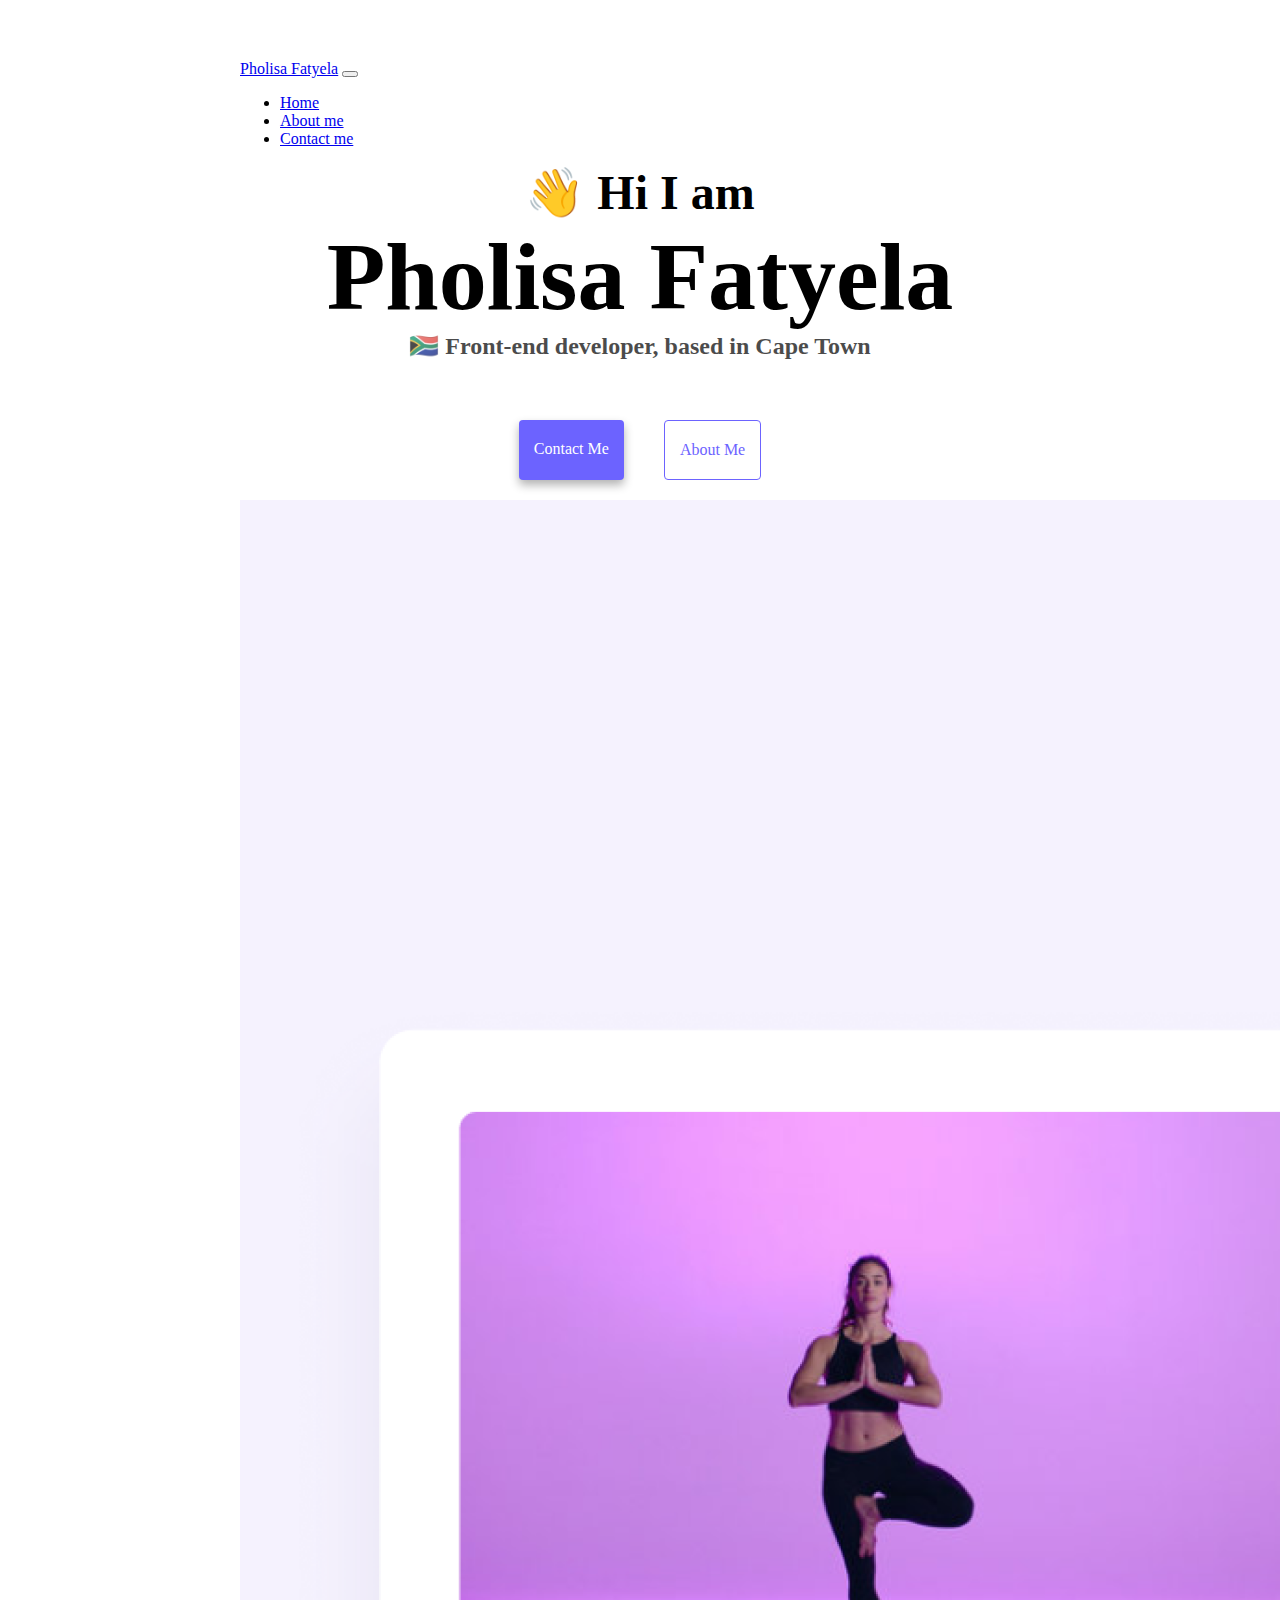
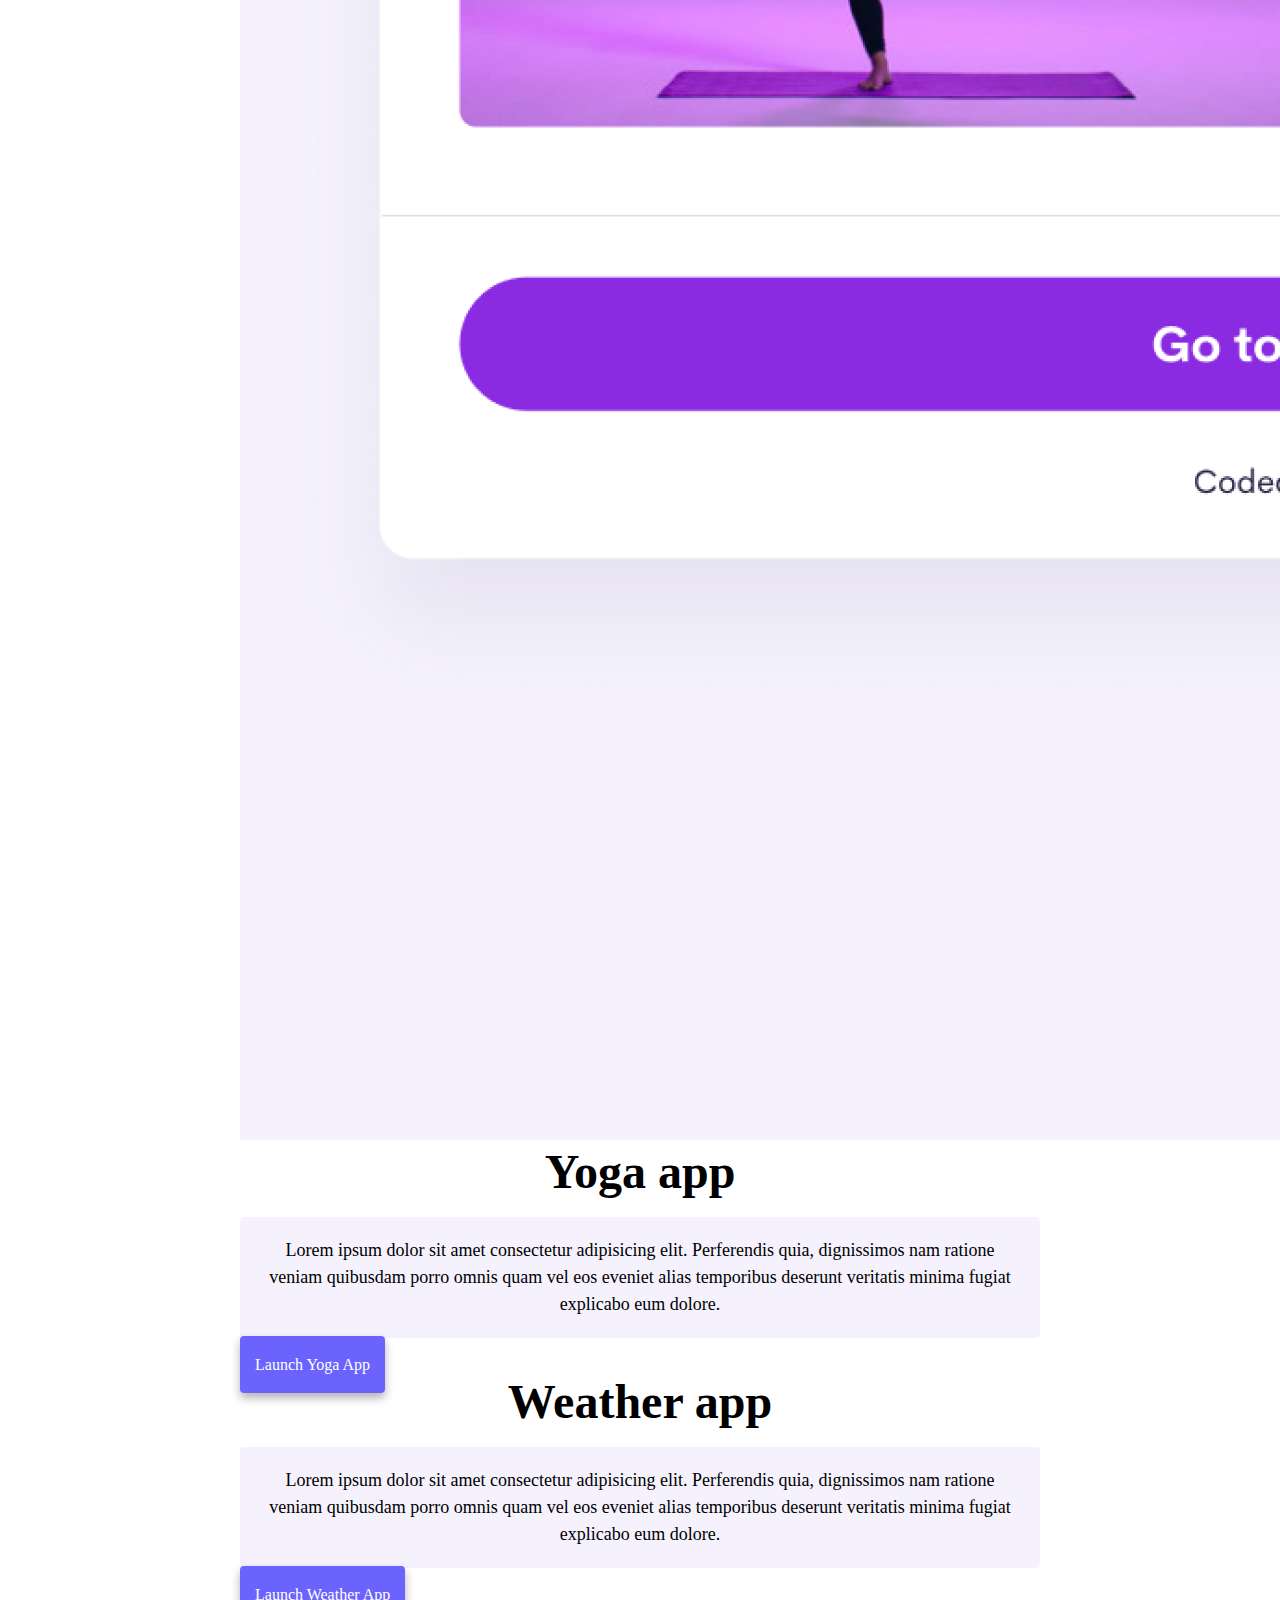
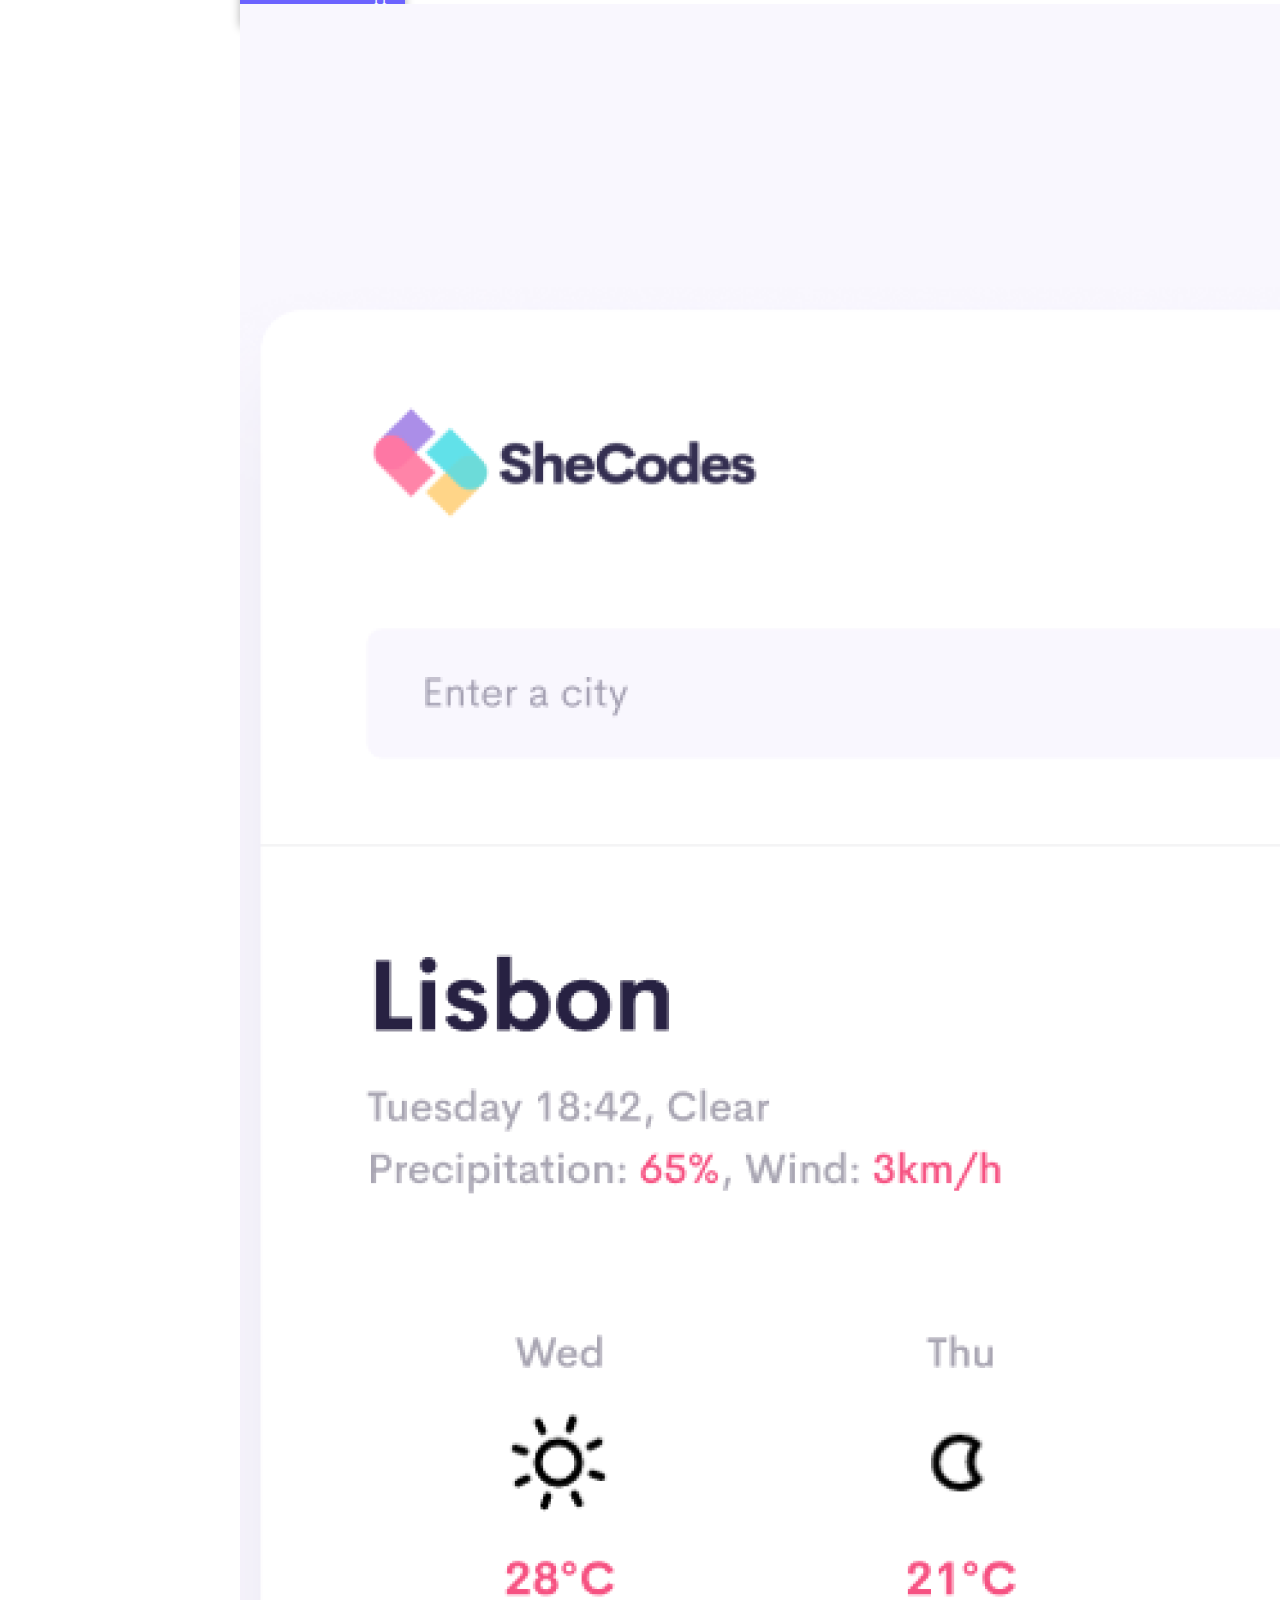
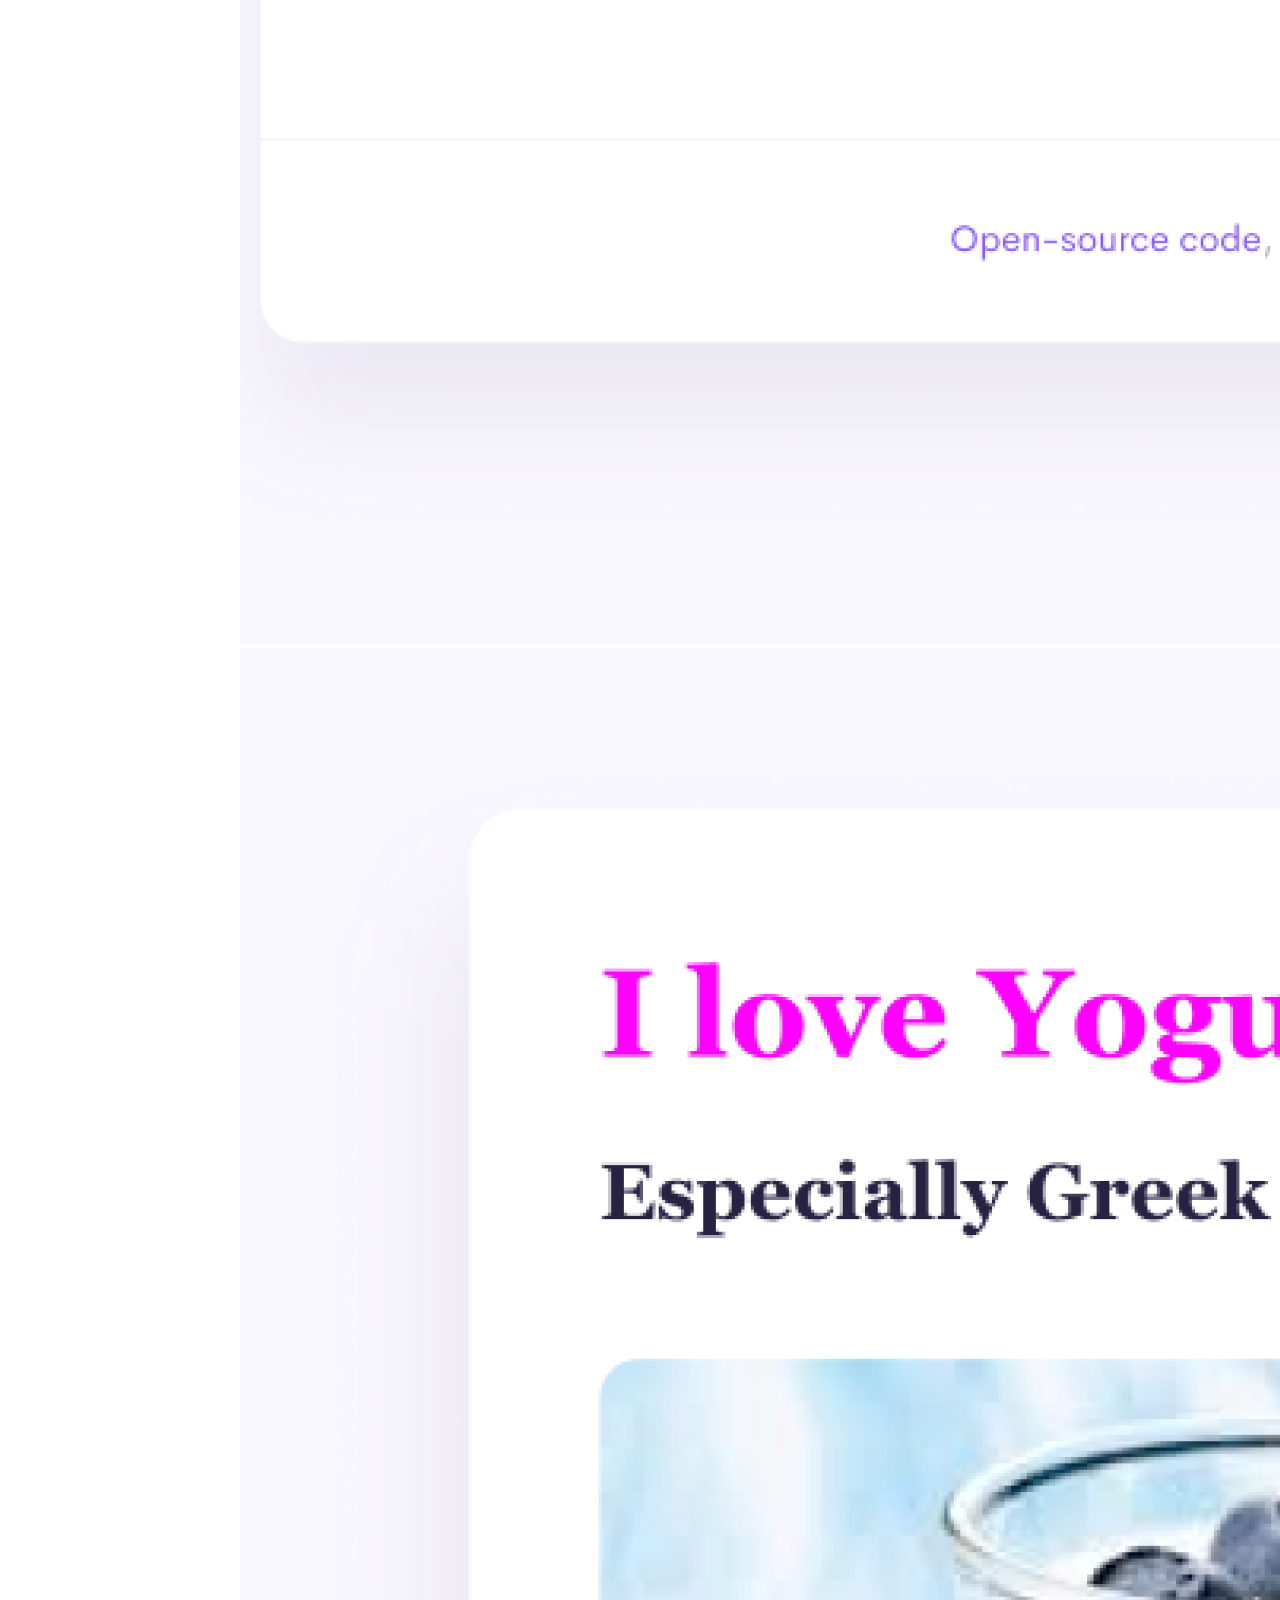
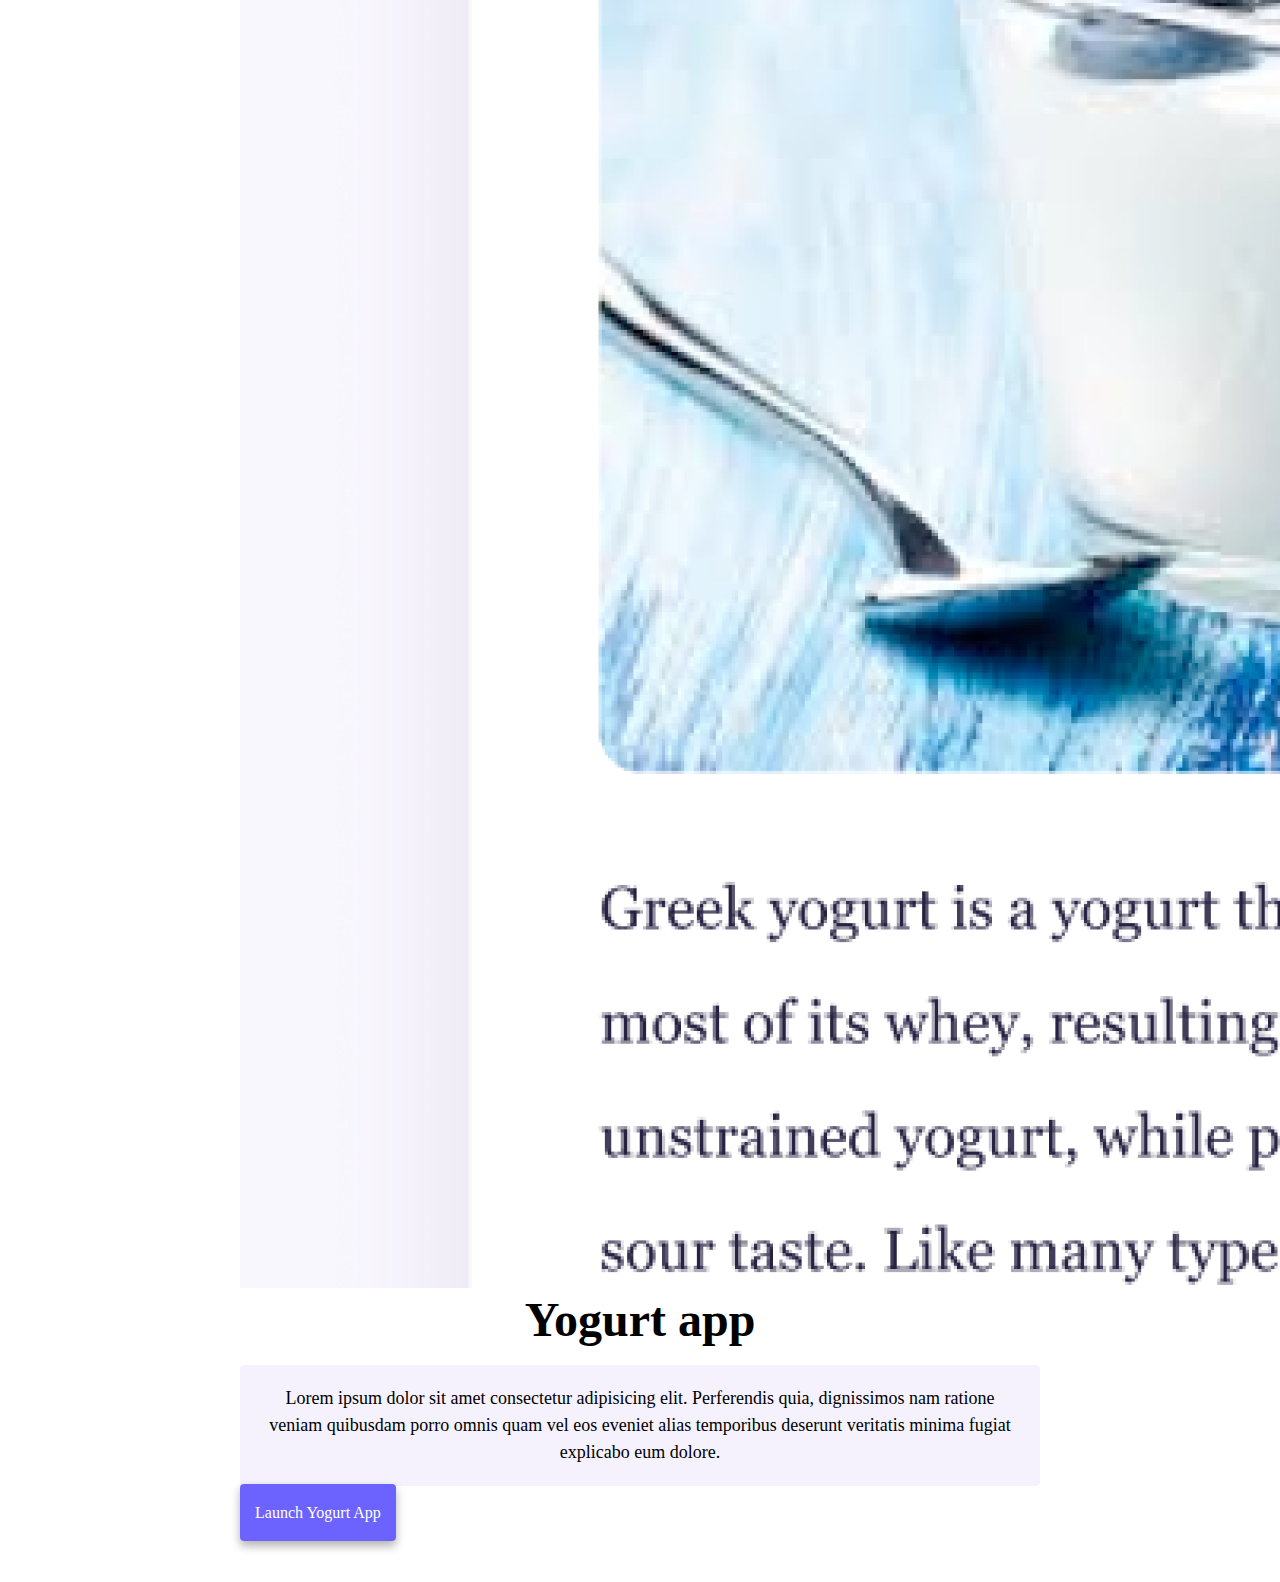
<file: week3/homework/index.html>
<!DOCTYPE html>
<html lang="en">
  <head>
    <meta charset="UTF-8" />
    <meta http-equiv="X-UA-Compatible" content="IE=edge" />
    <meta name="viewport" content="width=device-width, initial-scale=1.0" />
    <meta
      name="description"
      content="Potfolio of Polisa Fatyela, A front-end devloper"
    />
    <title>Front-end Developer - Pholisa Fatyela</title>
    <link
      href="https://cdn.jsdelivr.net/npm/bootstrap@5.0.0-beta2/dist/css/bootstrap.min.css"
      rel="stylesheet"
      integrity="sha384-BmbxuPwQa2lc/FVzBcNJ7UAyJxM6wuqIj61tLrc4wSX0szH/Ev+nYRRuWlolflfl"
      crossorigin="anonymous"
    />
    <script
      src="https://cdn.jsdelivr.net/npm/bootstrap@5.0.0-beta2/dist/js/bootstrap.bundle.min.js"
      integrity="sha384-b5kHyXgcpbZJO/tY9Ul7kGkf1S0CWuKcCD38l8YkeH8z8QjE0GmW1gYU5S9FOnJ0"
      crossorigin="anonymous"
    ></script>
    <link rel="stylesheet" href="src/style.css" />
  </head>
  <body>
    <nav class="navbar navbar-expand-lg navbar-light bg-light fixed-top">
      <div class="container">
        <a class="navbar-brand" href="index.html">Pholisa Fatyela</a>
        <button
          class="navbar-toggler"
          type="button"
          data-bs-toggle="collapse"
          data-bs-target="#navbarNav"
          aria-controls="navbarNav"
          aria-expanded="false"
          aria-label="Toggle navigation"
        >
          <span class="navbar-toggler-icon"></span>
        </button>
        <div class="collapse navbar-collapse" id="navbarNav">
          <ul class="navbar-nav">
            <li class="nav-item">
              <a class="nav-link active" aria-current="page" href="index.html"
                >Home</a
              >
            </li>
            <li class="nav-item">
              <a class="nav-link" href="about.html">About me</a>
            </li>
            <li class="nav-item">
              <a class="nav-link" href="about.html#contact">Contact me</a>
            </li>
          </ul>
        </div>
      </div>
    </nav>
    <h2 class="text-center">👋 Hi I am</h2>
    <h1 class="text-center">Pholisa Fatyela</h1>
    <h3 class="text-center">🇿🇦 Front-end developer, based in Cape Town</h3>
    <div class="navigation-links mb-5">
      <a href="about.html#contact" class="primary-link">Contact me</a>
      <a href="about.html" class="secondary-link">About me</a>
    </div>
    <div class="container">
      <div class="row">
        <div class="col-md-6">
          <img
            src="images/yoga.png"
            alt="yoga project"
            class="img-fluid rounded"
          />
        </div>
        <div class="col-md-6">
          <h2 class="mb-3">Yoga app</h2>
          <p>
            Lorem ipsum dolor sit amet consectetur adipisicing elit. Perferendis
            quia, dignissimos nam ratione veniam quibusdam porro omnis quam vel
            eos eveniet alias temporibus deserunt veritatis minima fugiat
            explicabo eum dolore.
          </p>
          <div class="mt-5">
            <a href="#" class="primary-link">Launch Yoga App</a>
          </div>
        </div>
      </div>
      <div class="row mt-5">
        <div class="col-md-6">
          <h2 class="mb-3">Weather app</h2>
          <p>
            Lorem ipsum dolor sit amet consectetur adipisicing elit. Perferendis
            quia, dignissimos nam ratione veniam quibusdam porro omnis quam vel
            eos eveniet alias temporibus deserunt veritatis minima fugiat
            explicabo eum dolore.
          </p>
          <div class="mb-5 mt-5">
            <a href="#" class="primary-link">Launch Weather App</a>
          </div>
        </div>
        <div class="col-md-6">
          <img
            src="images/weather.png"
            alt="weather project"
            class="img-fluid rounded"
          />
        </div>
      </div>
      <div class="row mt-5">
        <div class="col-md-6">
          <img
            src="images/yogurt.png"
            alt="yogurt project"
            class="img-fluid rounded"
          />
        </div>
        <div class="col-md-6">
          <h2 class="mb-3">Yogurt app</h2>
          <p>
            Lorem ipsum dolor sit amet consectetur adipisicing elit. Perferendis
            quia, dignissimos nam ratione veniam quibusdam porro omnis quam vel
            eos eveniet alias temporibus deserunt veritatis minima fugiat
            explicabo eum dolore.
          </p>
          <div class="mt-5">
            <a href="#" class="primary-link">Launch Yogurt App</a>
          </div>
        </div>
      </div>
    </div>
  </body>
</html>
</file>
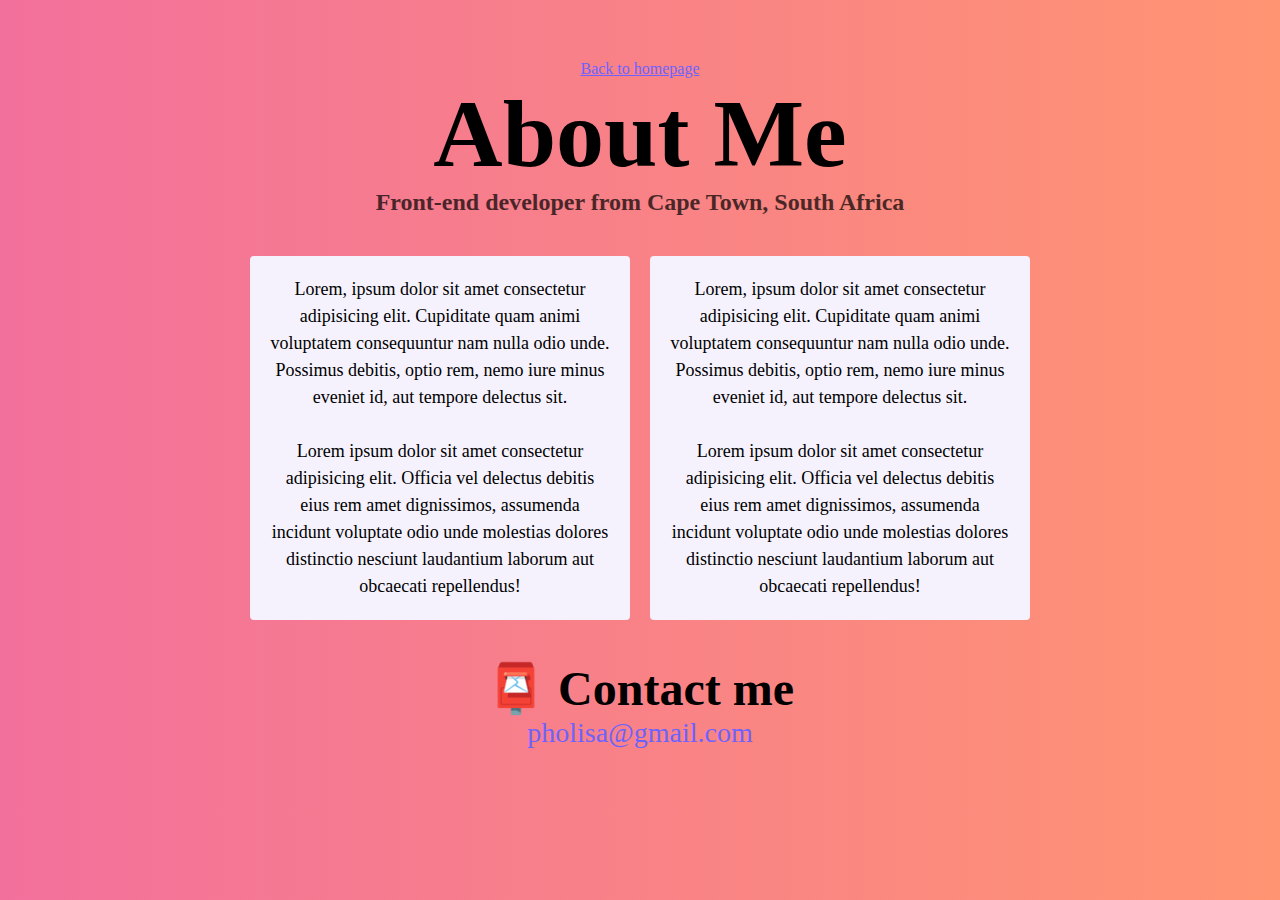
<file: week1/homework/about.html>
<!DOCTYPE html>
<html lang="en">
  <head>
    <meta charset="UTF-8" />
    <meta name="viewport" content="width=device-width, initial-scale=1.0" />
    <title>Pholisa Fatyela</title>
    <link rel="stylesheet" href="src/styles.css" />
  </head>
  <body>
    <a href="index.html" class="homepage-link">Back to homepage</a>
    <h1>About Me</h1>
    <h3>Front-end developer from Cape Town, South Africa</h3>
    <div class="about-paragraphs">
      <p>
        Lorem, ipsum dolor sit amet consectetur adipisicing elit. Cupiditate
        quam animi voluptatem consequuntur nam nulla odio unde. Possimus
        debitis, optio rem, nemo iure minus eveniet id, aut tempore delectus
        sit.
        <br /><br />
        Lorem ipsum dolor sit amet consectetur adipisicing elit. Officia vel
        delectus debitis eius rem amet dignissimos, assumenda incidunt voluptate
        odio unde molestias dolores distinctio nesciunt laudantium laborum aut
        obcaecati repellendus!
      </p>
      <p>
        Lorem, ipsum dolor sit amet consectetur adipisicing elit. Cupiditate
        quam animi voluptatem consequuntur nam nulla odio unde. Possimus
        debitis, optio rem, nemo iure minus eveniet id, aut tempore delectus
        sit.
        <br /><br />
        Lorem ipsum dolor sit amet consectetur adipisicing elit. Officia vel
        delectus debitis eius rem amet dignissimos, assumenda incidunt voluptate
        odio unde molestias dolores distinctio nesciunt laudantium laborum aut
        obcaecati repellendus!
      </p>
    </div>
    <div id="contact">
      <h2>📮 Contact me</h2>
      <a href="mailto:pholisa@gmail.com" class="email-link">
        pholisa@gmail.com
      </a>
    </div>
  </body>
</html>
</file>
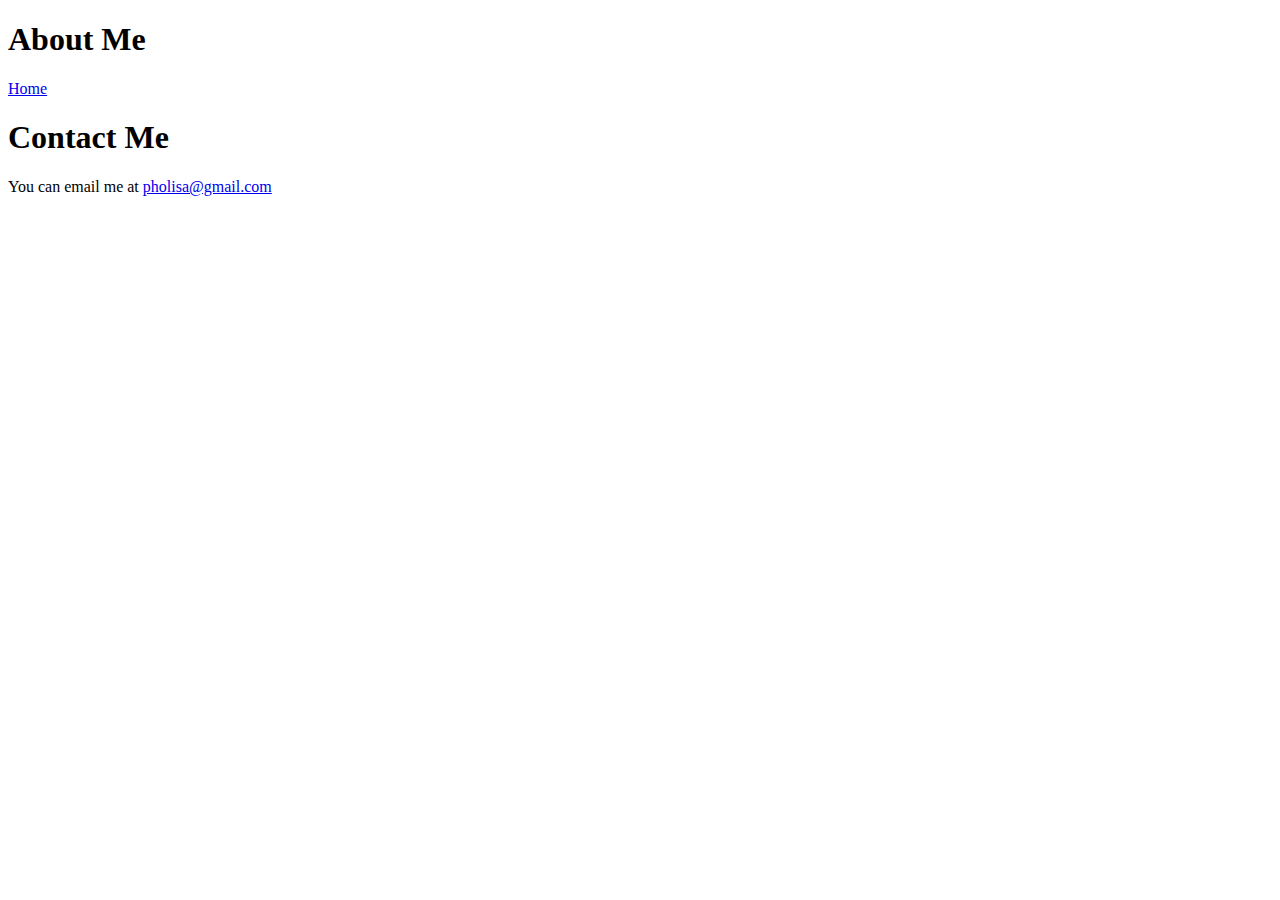
<file: week1/portfolio/about.html>
<!DOCTYPE html>
<html lang="en">
  <head>
    <meta charset="UTF-8" />
    <meta name="viewport" content="width=device-width, initial-scale=1.0" />
    <title>Portfolio</title>
  </head>
  <body>
    <h1>About Me</h1>
    <a href="index.html">Home</a>
    <h1>Contact Me</h1>
    <p>
      You can email me at
      <a href="mailto:pholisa@gmail.com">pholisa@gmail.com</a>
    </p>
  </body>
</html>
</file>
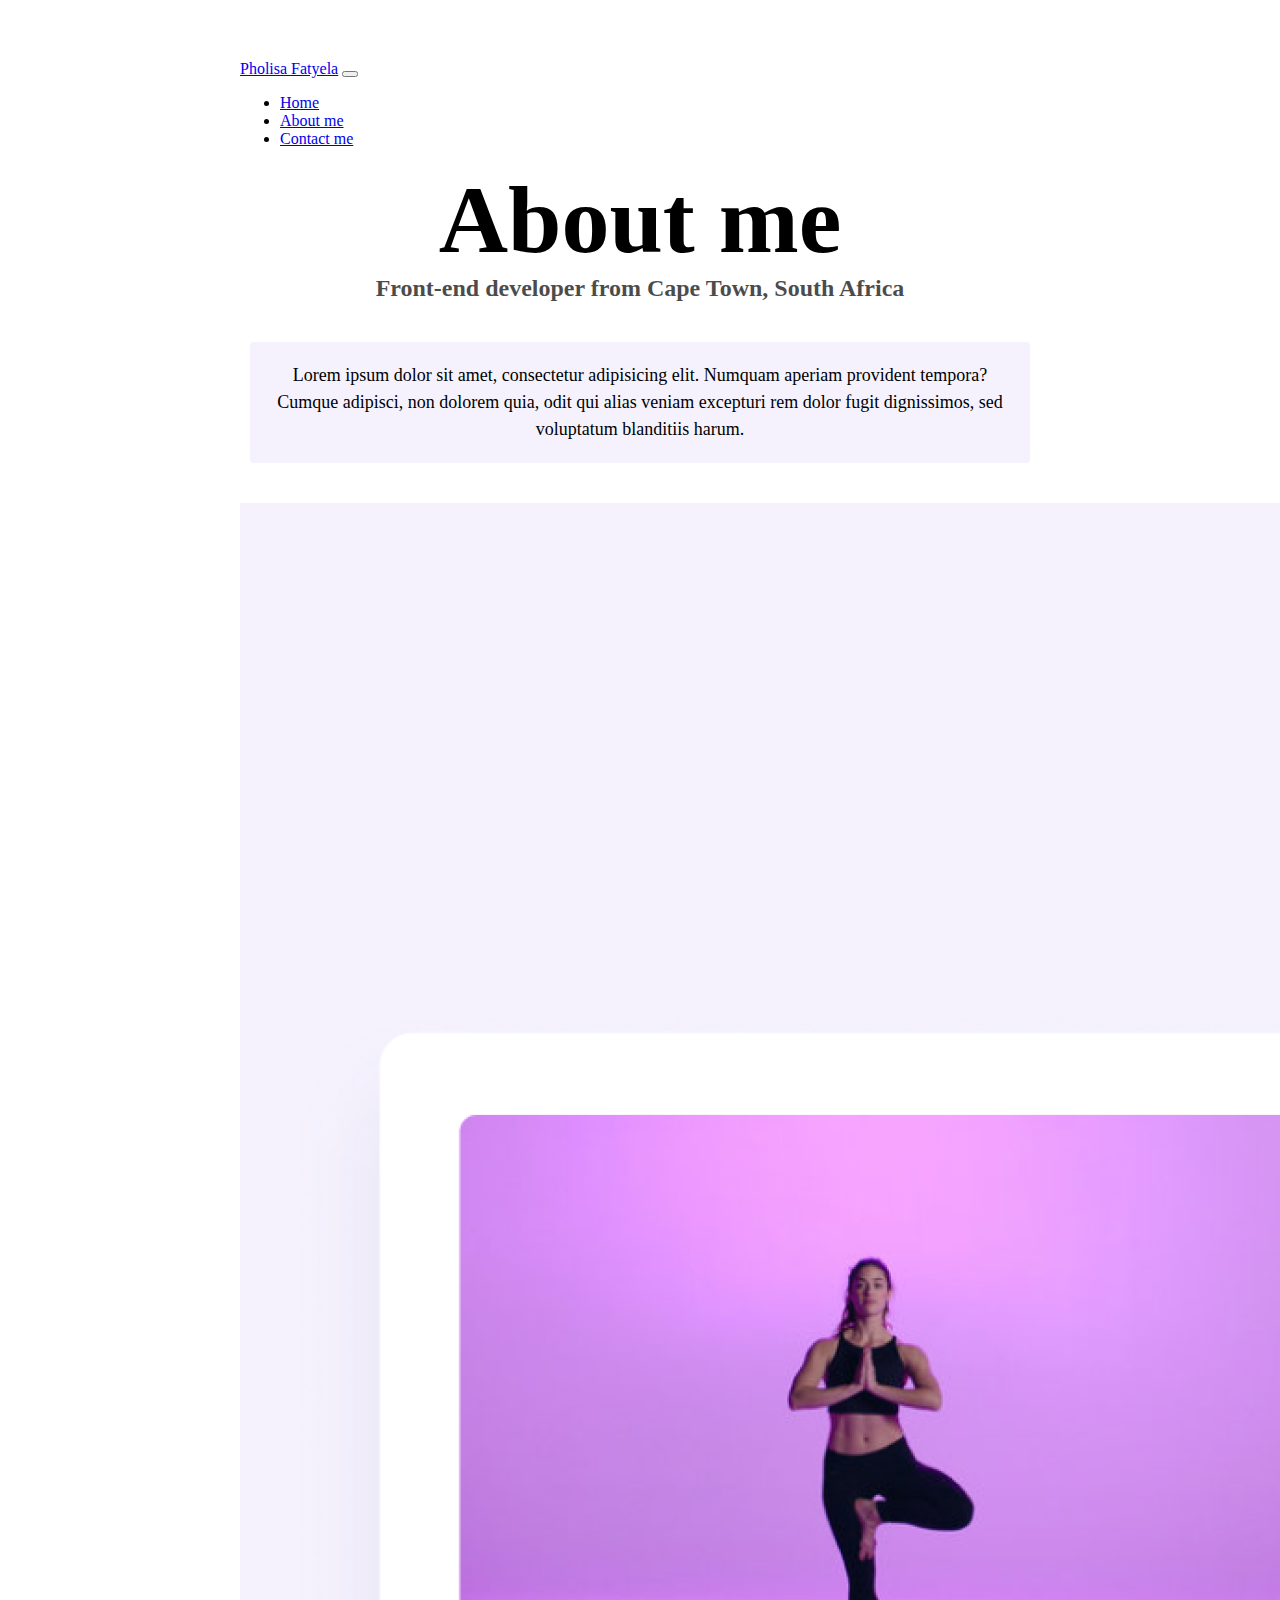
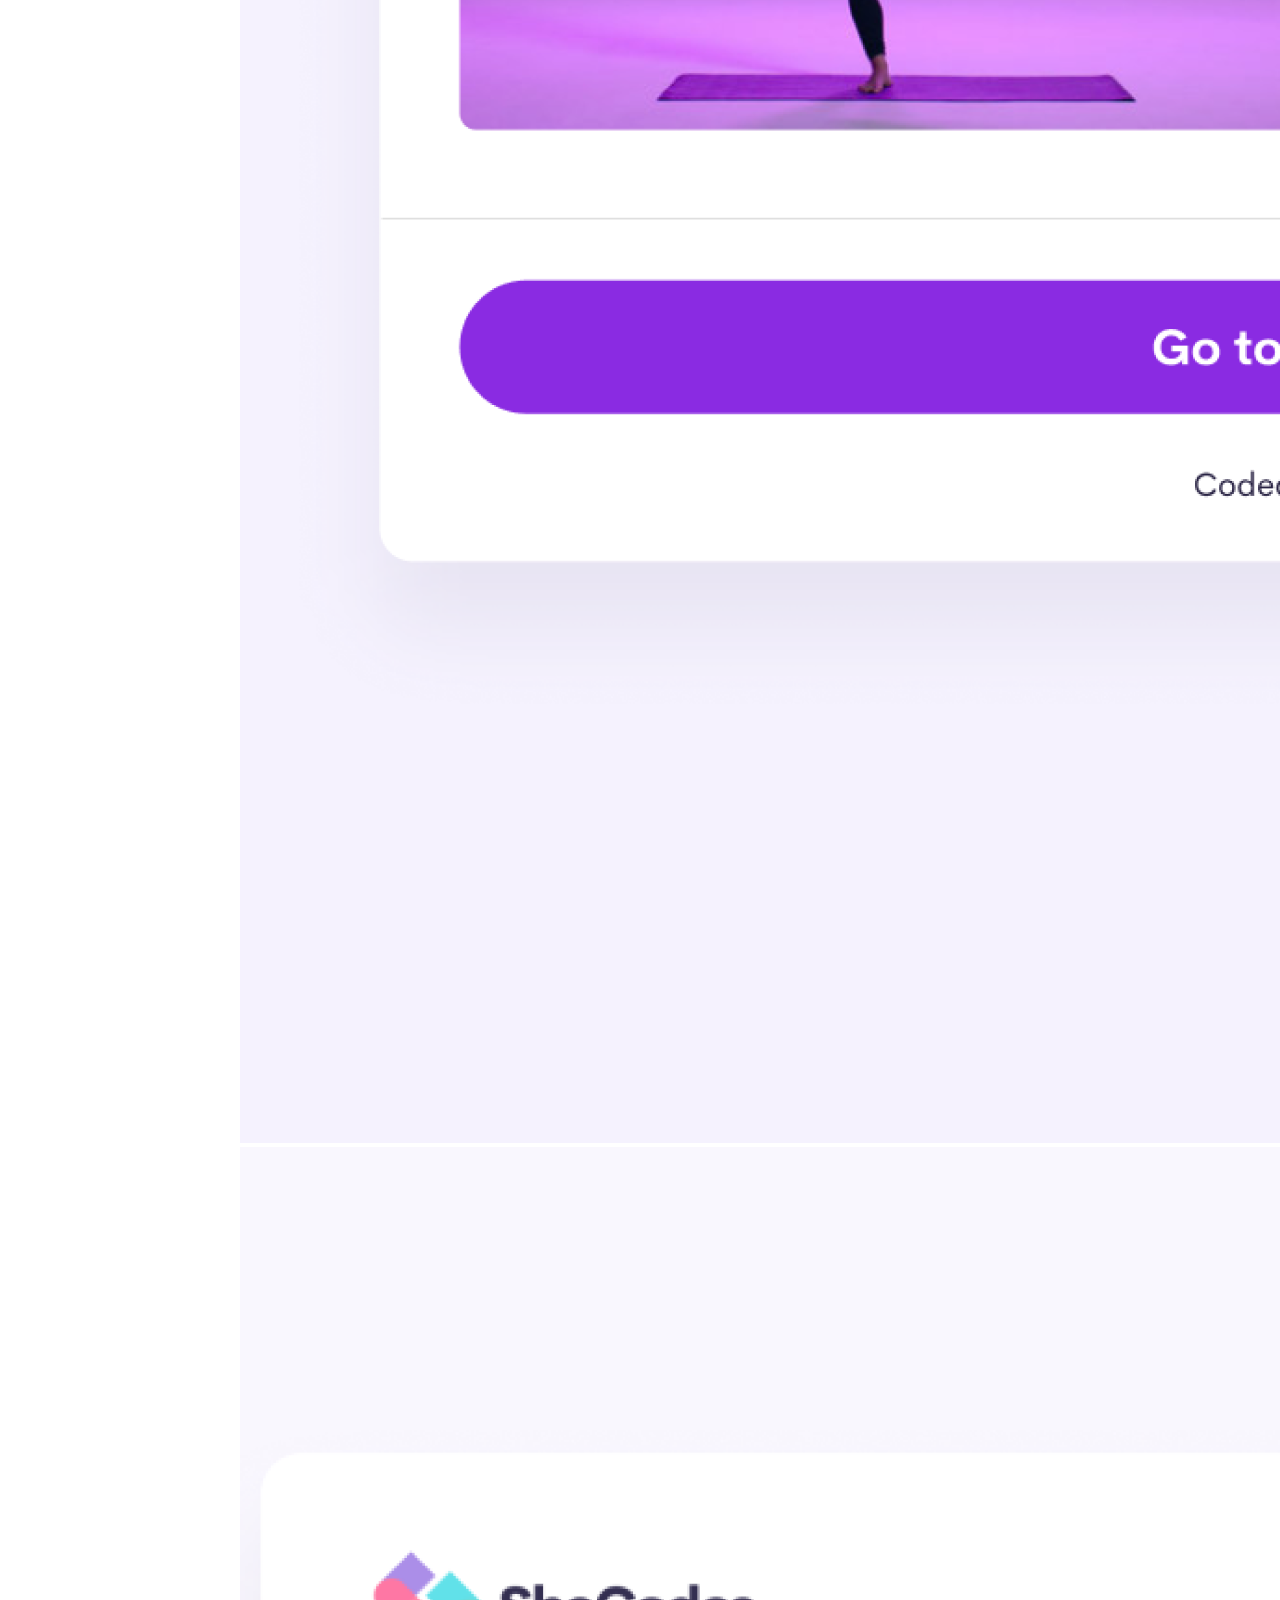
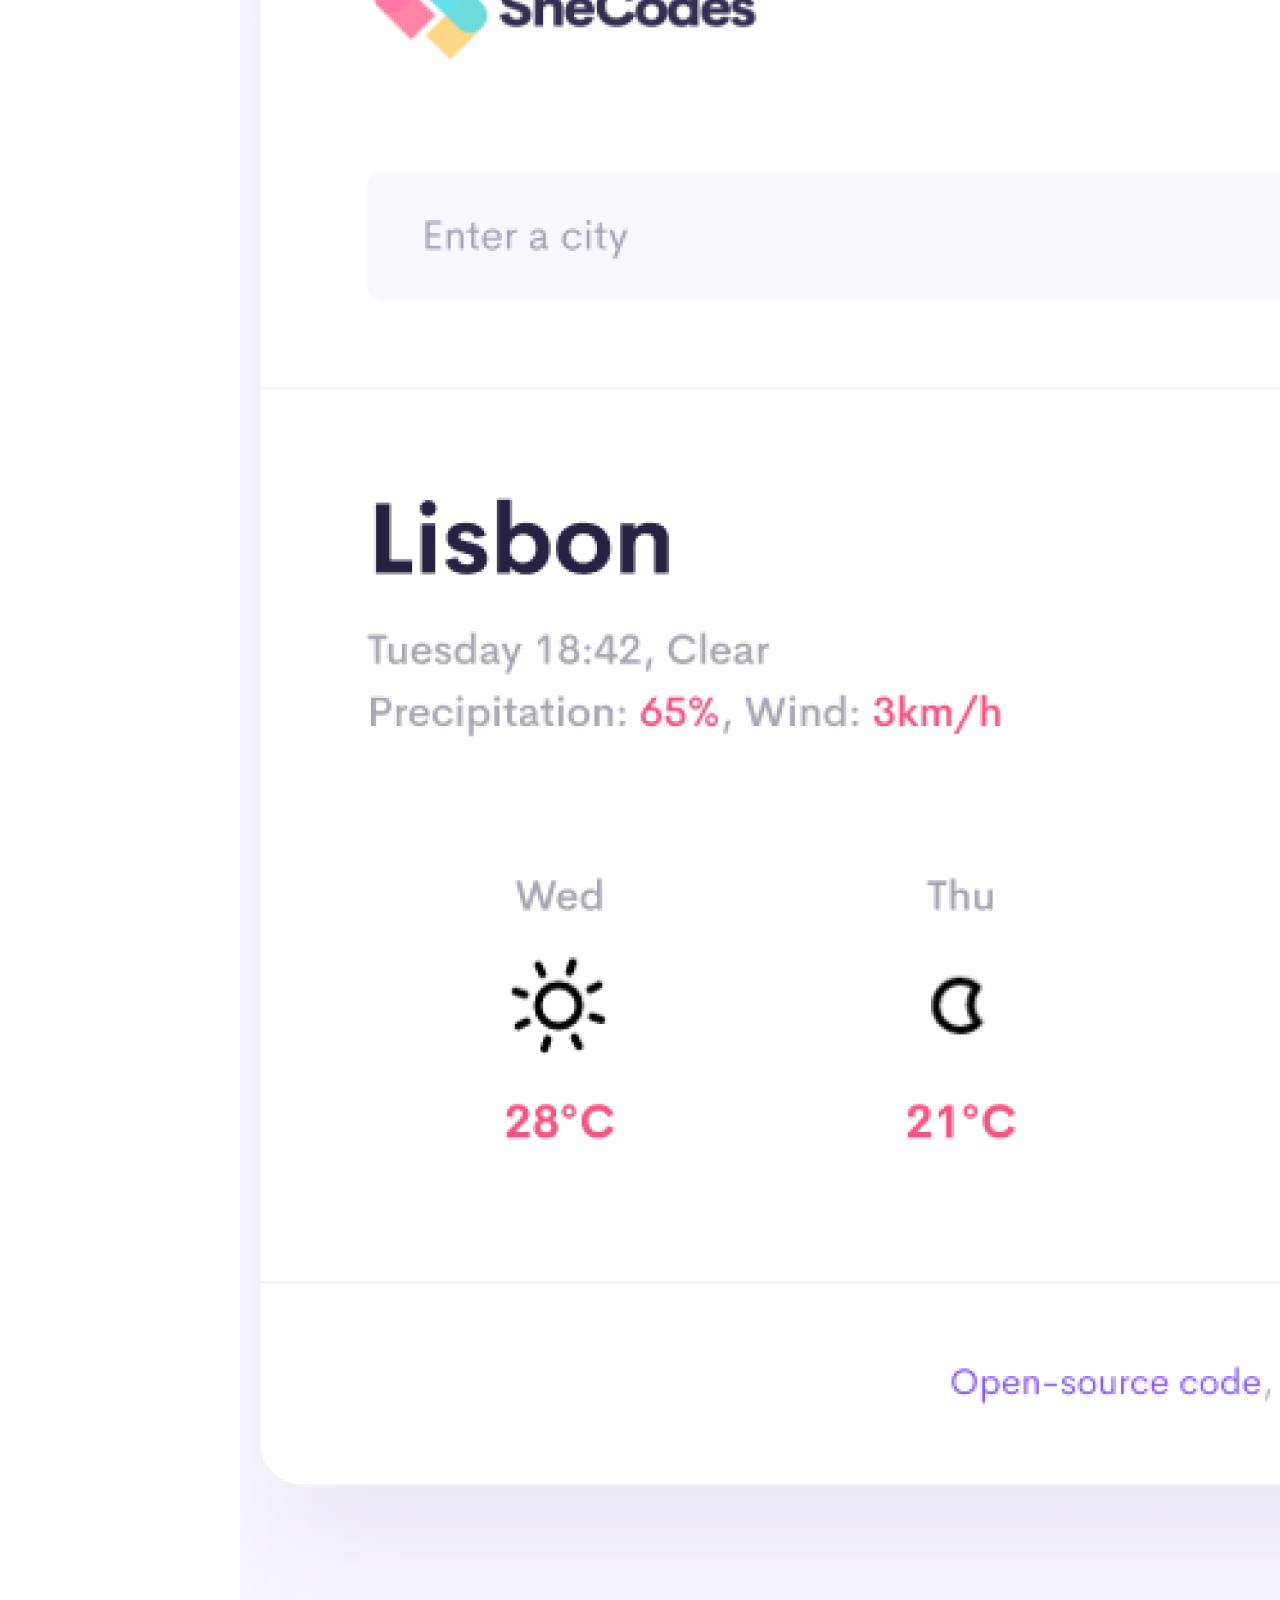
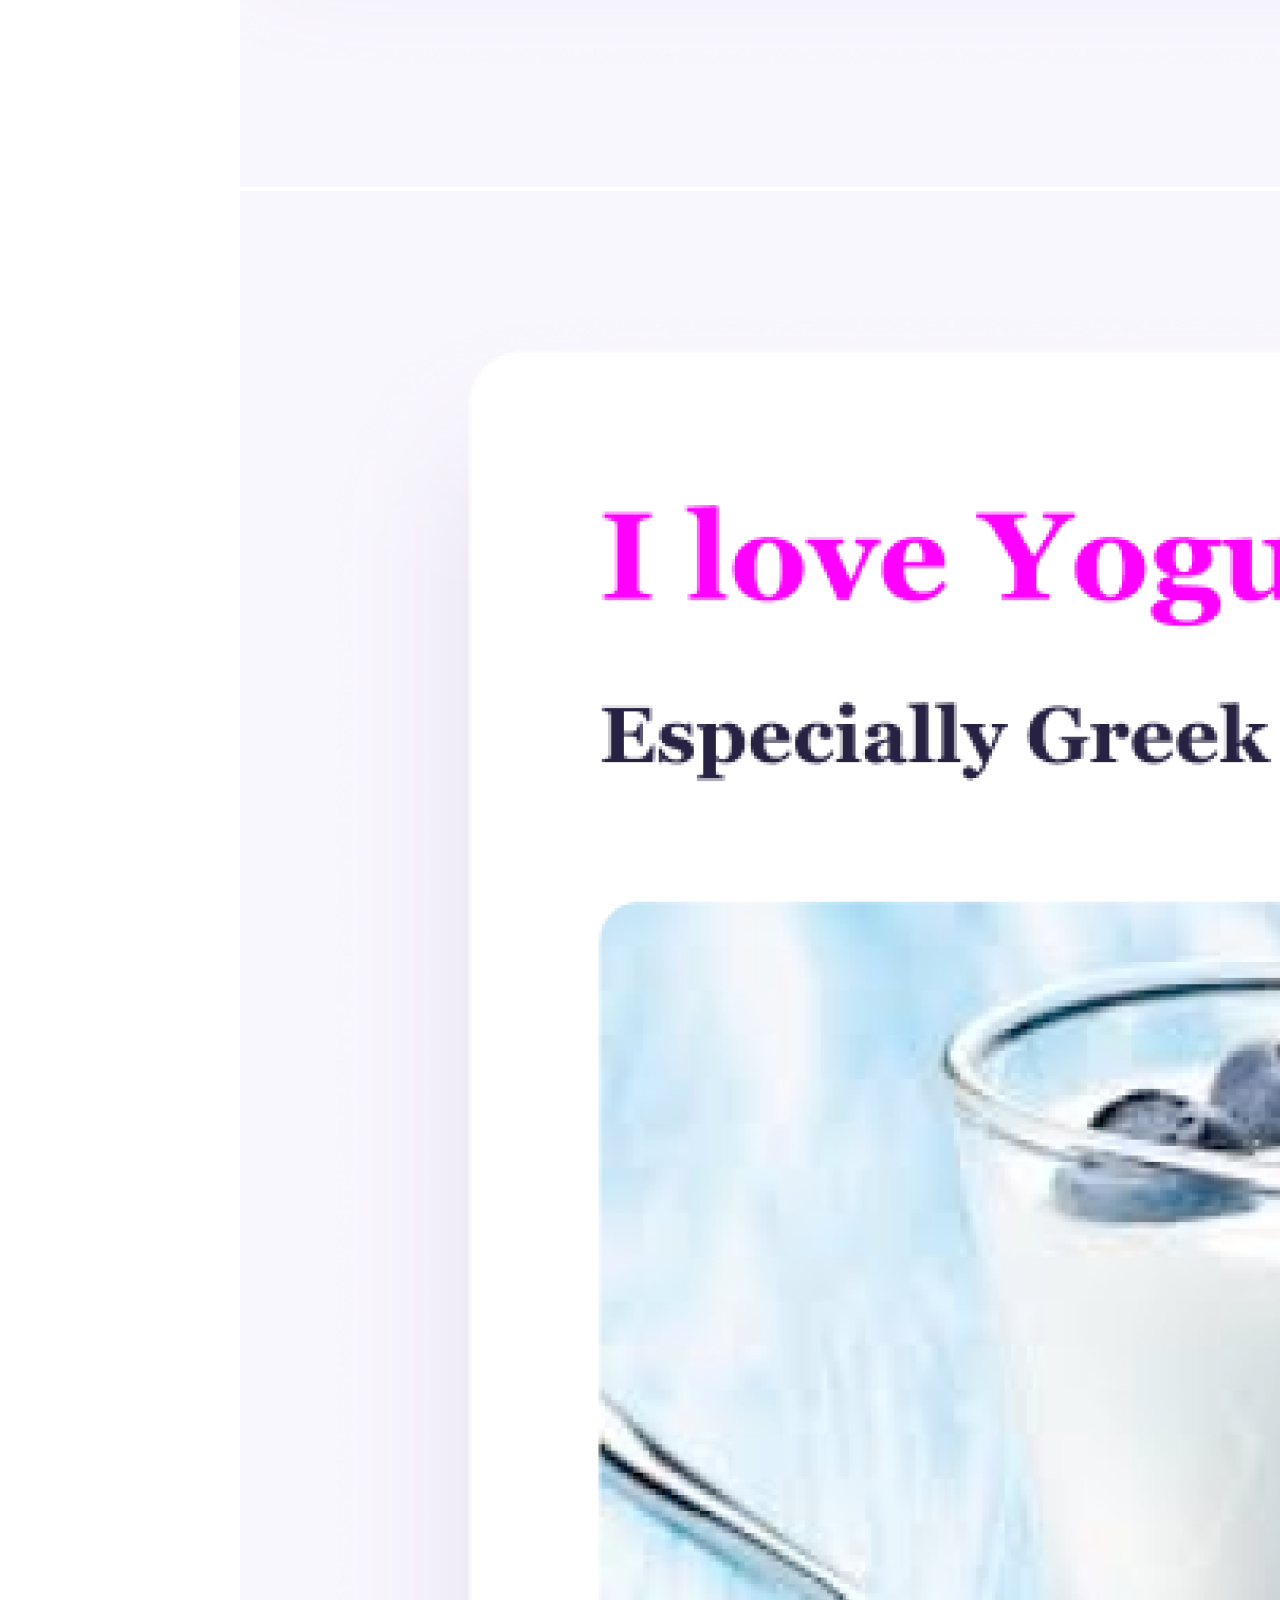
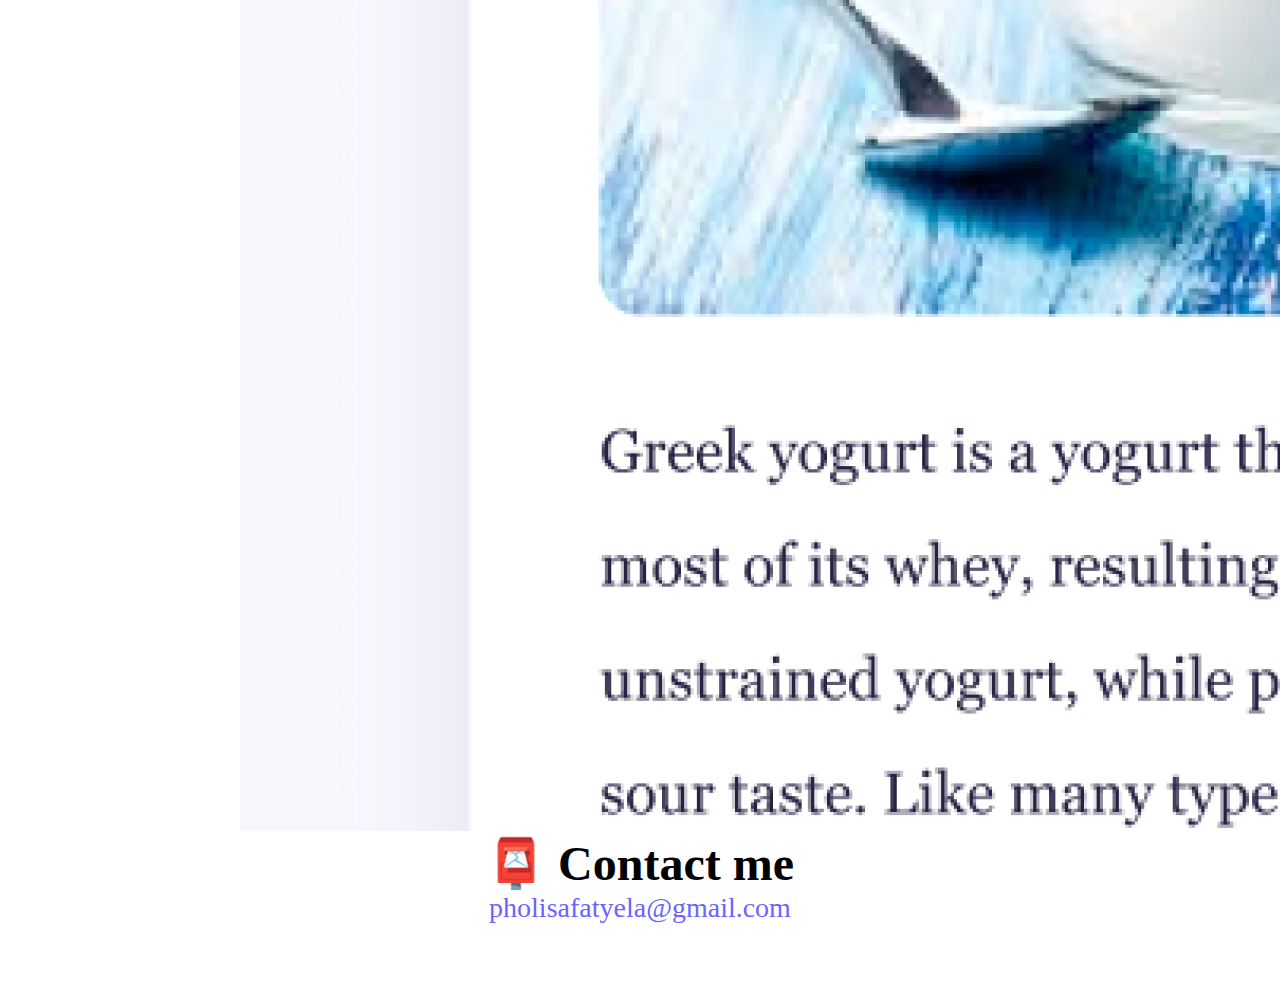
<file: week2/homework/about.html>
<!DOCTYPE html>
<html lang="en">
  <head>
    <meta charset="UTF-8" />
    <meta http-equiv="X-UA-Compatible" content="IE=edge" />
    <meta name="viewport" content="width=device-width, initial-scale=1.0" />
    <link
      href="https://cdn.jsdelivr.net/npm/bootstrap@5.0.0-beta2/dist/css/bootstrap.min.css"
      rel="stylesheet"
      integrity="sha384-BmbxuPwQa2lc/FVzBcNJ7UAyJxM6wuqIj61tLrc4wSX0szH/Ev+nYRRuWlolflfl"
      crossorigin="anonymous"
    />
    <script
      src="https://cdn.jsdelivr.net/npm/bootstrap@5.0.0-beta2/dist/js/bootstrap.bundle.min.js"
      integrity="sha384-b5kHyXgcpbZJO/tY9Ul7kGkf1S0CWuKcCD38l8YkeH8z8QjE0GmW1gYU5S9FOnJ0"
      crossorigin="anonymous"
    ></script>
    <link rel="stylesheet" href="src/style.css" />
    <title>About Pholisa Fatyela</title>
  </head>
  <body>
    <nav class="navbar navbar-expand-lg navbar-light bg-light fixed-top">
      <div class="container">
        <a class="navbar-brand" href="index.html">Pholisa Fatyela</a>
        <button
          class="navbar-toggler"
          type="button"
          data-bs-toggle="collapse"
          data-bs-target="#navbarNav"
          aria-controls="navbarNav"
          aria-expanded="false"
          aria-label="Toggle navigation"
        >
          <span class="navbar-toggler-icon"></span>
        </button>
        <div class="collapse navbar-collapse" id="navbarNav">
          <ul class="navbar-nav">
            <li class="nav-item">
              <a class="nav-link" aria-current="page" href="index.html">Home</a>
            </li>
            <li class="nav-item">
              <a class="nav-link active" href="about.html">About me</a>
            </li>
            <li class="nav-item">
              <a class="nav-link" href="about.html#contact">Contact me</a>
            </li>
          </ul>
        </div>
      </div>
    </nav>
    <h1 class="text-center">About me</h1>
    <h3 class="text-center">
      Front-end developer from Cape Town, South Africa
    </h3>
    <div class="about-paragraphs text-center">
      <p>
        Lorem ipsum dolor sit amet, consectetur adipisicing elit. Numquam
        aperiam provident tempora? Cumque adipisci, non dolorem quia, odit qui
        alias veniam excepturi rem dolor fugit dignissimos, sed voluptatum
        blanditiis harum.
      </p>
    </div>
    <div class="container">
      <div class="row">
        <div class="col-sm-4">
          <img src="images/yoga.png" class="img-fluid p-2 shadow rounded" />
        </div>
        <div class="col-sm-4">
          <img src="images/weather.png" class="img-fluid p-2 shadow rounded" />
        </div>
        <div class="col-sm-4">
          <img src="images/yogurt.png" class="img-fluid p-2 shadow rounded" />
        </div>
      </div>
    </div>
    <div id="contact" class="mt-5">
      <h2 class="text-center">📮 Contact me</h2>
      <a href="mailto:pholisafatyela@gmail.com" class="email-link">
        pholisafatyela@gmail.com
      </a>
    </div>
  </body>
</html>
</file>
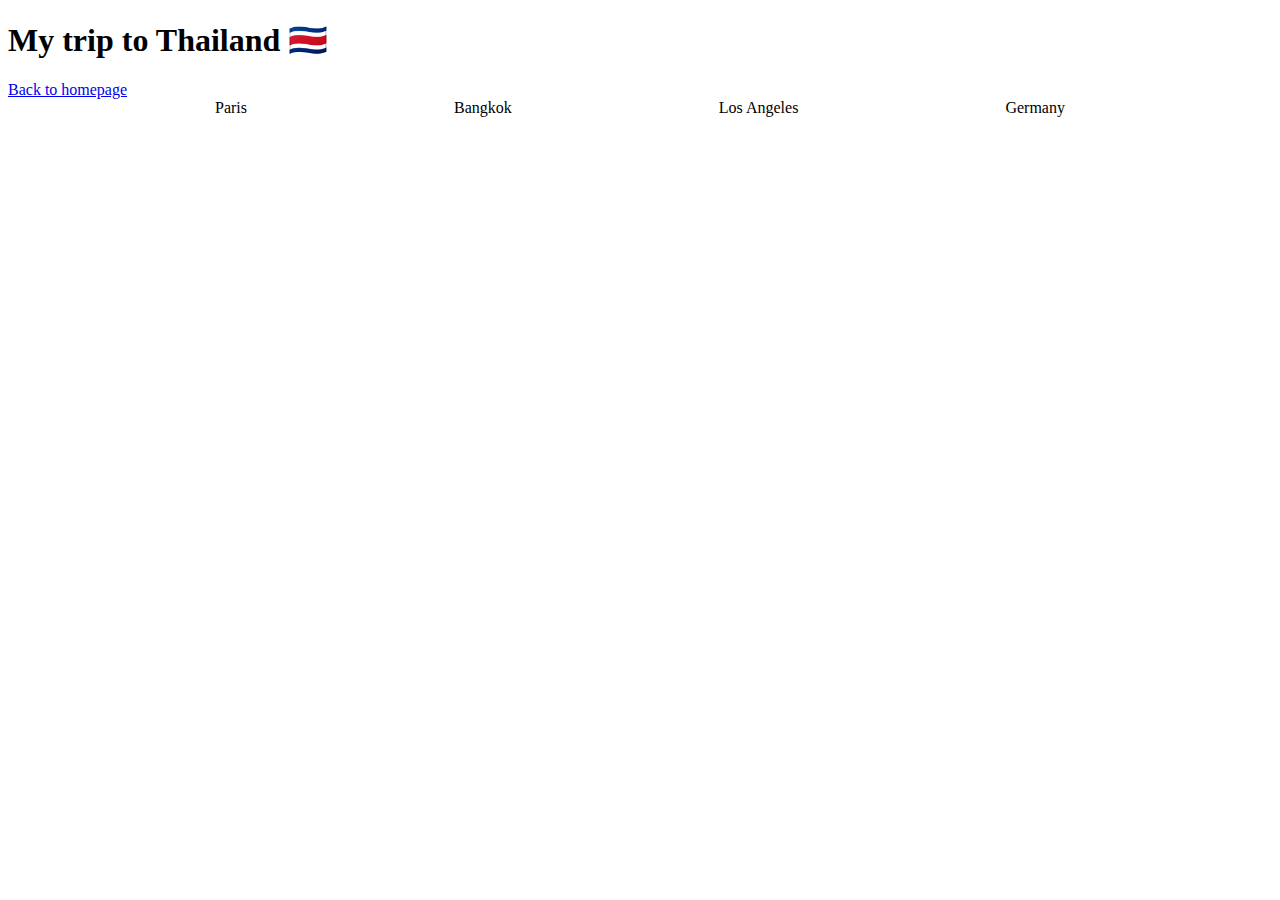
<file: week1/portfolio/blog/my-trip.html>
<!DOCTYPE html>
<html lang="en">
  <head>
    <meta charset="UTF-8" />
    <meta name="viewport" content="width=device-width, initial-scale=1.0" />
    <title>Thailand Trip</title>
    <style>
      .cities {
        display: flex;
        justify-content: space-evenly;
      }
    </style>
  </head>
  <body>
    <h1>My trip to Thailand 🇨🇷</h1>

    <a href="../index.html">Back to homepage</a>

    <div class="cities">
      <span>Paris</span>
      <span>Bangkok</span>
      <span>Los Angeles</span>
      <span>Germany</span>
    </div>
  </body>
</html>
</file>
<file: week2/src/styles.css>
.logo {
    max-width: 130px;
}

a {
    color: black;
}
</file>
<file: week1/homework/src/styles.css>
:root {
    --primary-color: #6c63ff;
    --secondary-color: #f5f2fe;
    --box-shadow: 0 5px 10px rgba(0, 0, 0, 0.3);
    --gradient: linear-gradient(to right, rgb(242, 112, 156), rgb(255, 148, 114));
}

body {
    margin: 60px auto;
    max-width: 800px;
    background: var(--gradient)
}

h1,
h2,
h3 {
    text-align: center;
    margin: 0;
}

h1 {
    font-size: 96px;
}

h2 {
    font-size: 48px;
}

h3 {
    font-size: 24px;
    opacity: 0.7;
}

p {
    background: var(--secondary-color);
    padding: 20px;
    border-radius: 4px;
    font-size: 18px;
    line-height: 1.5;
    text-align: center;
}

.navigation-links {
    display: flex;
    margin-top: 40px;
    justify-content: center;
}

.navigation-links a {
    margin: 20px;
    border-radius: 4px;
    padding: 20px 15px;
    text-decoration: none;
    text-transform: capitalize;
}

.contact-link,
.about-link {
    background: var(--primary-color);
    box-shadow: var(--box-shadow);
    color: white;
    border: 1px solid var(--primary-color);
}


.homepage-link {
    color: var(--primary-color);
    text-align: center;
    display: block;
}

.about-paragraphs {
    display: flex;
    margin: 30px 0;
}

.about-paragraphs p {
    margin: 10px;
}

.email-link {
    display: flex;
    justify-content: center;
    color: var(--primary-color);
    font-size: 28px;
    text-decoration: none;
}

.email-link:hover {
    text-decoration: underline;
}
</file>
<file: week2/homework/src/style.css>
:root {
    --primary-color: #6c63ff;
    --secondary-color: #f5f2fe;
    --box-shadow: 0 5px 10px rgba(0, 0, 0, 0.3);
}

body {
    margin: 60px auto;
    max-width: 800px;
}

h1,
h2,
h3 {
    text-align: center;
    margin: 0;
}

h1 {
    font-size: 96px;
}

h2 {
    font-size: 48px;
}

h3 {
    font-size: 24px;
    opacity: 0.7;
}

p {
    background: var(--secondary-color);
    padding: 20px;
    border-radius: 4px;
    font-size: 18px;
    line-height: 1.5;
    text-align: center;
}

.navigation-links {
    display: flex;
    margin-top: 40px;
    justify-content: center;
}

.navigation-links a {
    margin: 20px;
    border-radius: 4px;
    padding: 20px 15px;
    text-decoration: none;
    text-transform: capitalize;
}

.primary-link {
    border-radius: 4px;
    padding: 20px 15px;
    text-decoration: none;
    text-transform: capitalize;
    background: var(--primary-color);
    box-shadow: var(--box-shadow);
    color: white;
}

.secondary-link {
    border-radius: 4px;
    padding: 20px 15px;
    text-decoration: none;
    text-transform: capitalize;
    color: var(--primary-color);
    border: 1px solid var(--primary-color);
}

/* 
.contact-link {
  background: var(--primary-color);
  box-shadow: var(--box-shadow);
  color: white;
} */
/* 
.about-link {
  color: var(--primary-color);
  border: 1px solid var(--primary-color);
} */

.homepage-link {
    color: var(--primary-color);
    text-align: center;
    display: block;
}

.about-paragraphs {
    display: flex;
    margin: 30px 0;
}

.about-paragraphs p {
    margin: 10px;
}

.email-link {
    display: flex;
    justify-content: center;
    color: var(--primary-color);
    font-size: 28px;
    text-decoration: none;
}

.email-link:hover {
    text-decoration: underline;
}
</file>
<file: week3/homework/src/style.css>
:root {
    --primary-color: #6c63ff;
    --secondary-color: #f5f2fe;
    --box-shadow: 0 5px 10px rgba(0, 0, 0, 0.3);
}

body {
    margin: 60px auto;
    max-width: 800px;
}

h1,
h2,
h3 {
    text-align: center;
    margin: 0;
}

h1 {
    font-size: 96px;
}

h2 {
    font-size: 48px;
}

h3 {
    font-size: 24px;
    opacity: 0.7;
}

p {
    background: var(--secondary-color);
    padding: 20px;
    border-radius: 4px;
    font-size: 18px;
    line-height: 1.5;
    text-align: center;
}

.navigation-links {
    display: flex;
    margin-top: 40px;
    justify-content: center;
}

.navigation-links a {
    margin: 20px;
    border-radius: 4px;
    padding: 20px 15px;
    text-decoration: none;
    text-transform: capitalize;
}

.primary-link {
    border-radius: 4px;
    padding: 20px 15px;
    text-decoration: none;
    text-transform: capitalize;
    background: var(--primary-color);
    box-shadow: var(--box-shadow);
    color: white;
}

.secondary-link {
    border-radius: 4px;
    padding: 20px 15px;
    text-decoration: none;
    text-transform: capitalize;
    color: var(--primary-color);
    border: 1px solid var(--primary-color);
}

/* 
.contact-link {
  background: var(--primary-color);
  box-shadow: var(--box-shadow);
  color: white;
} */
/* 
.about-link {
  color: var(--primary-color);
  border: 1px solid var(--primary-color);
} */

.homepage-link {
    color: var(--primary-color);
    text-align: center;
    display: block;
}

.about-paragraphs {
    display: flex;
    margin: 30px 0;
}

.about-paragraphs p {
    margin: 10px;
}

.email-link {
    display: flex;
    justify-content: center;
    color: var(--primary-color);
    font-size: 28px;
    text-decoration: none;
}

.email-link:hover {
    text-decoration: underline;
}
</file>
